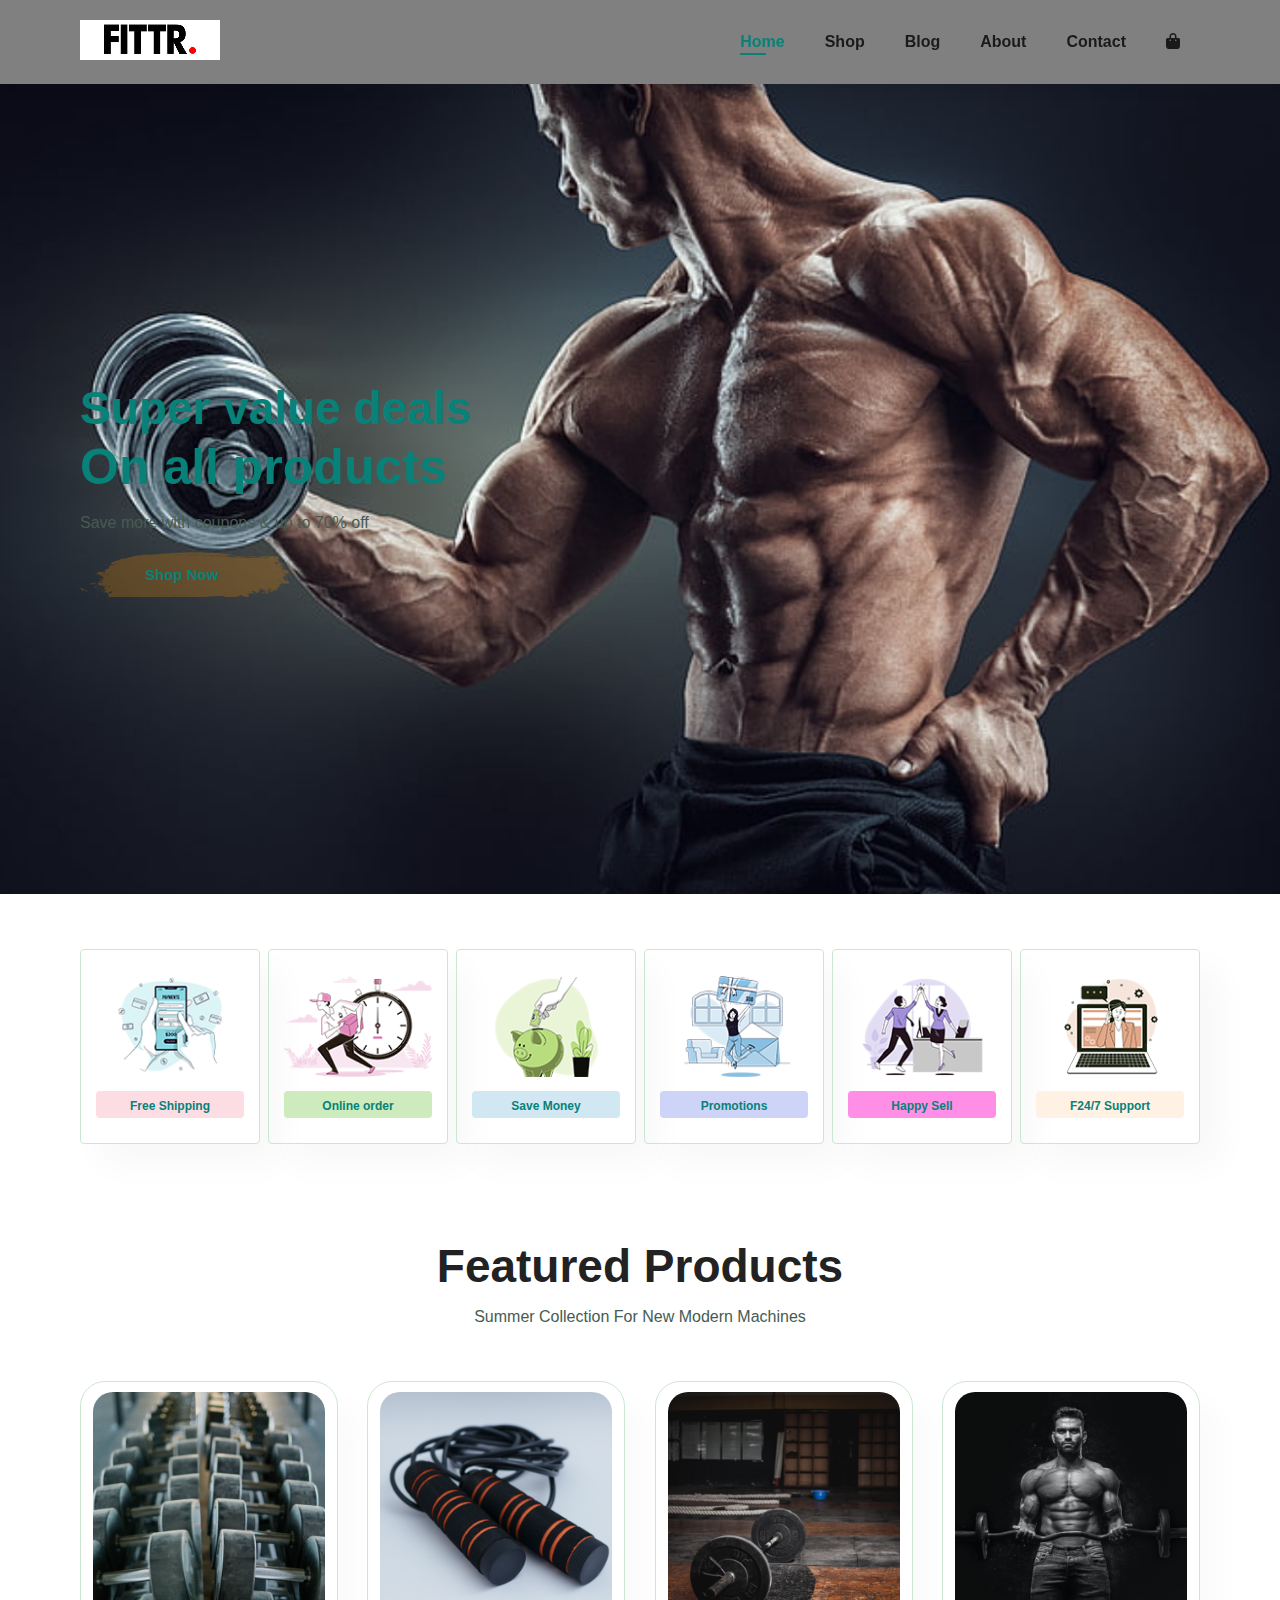
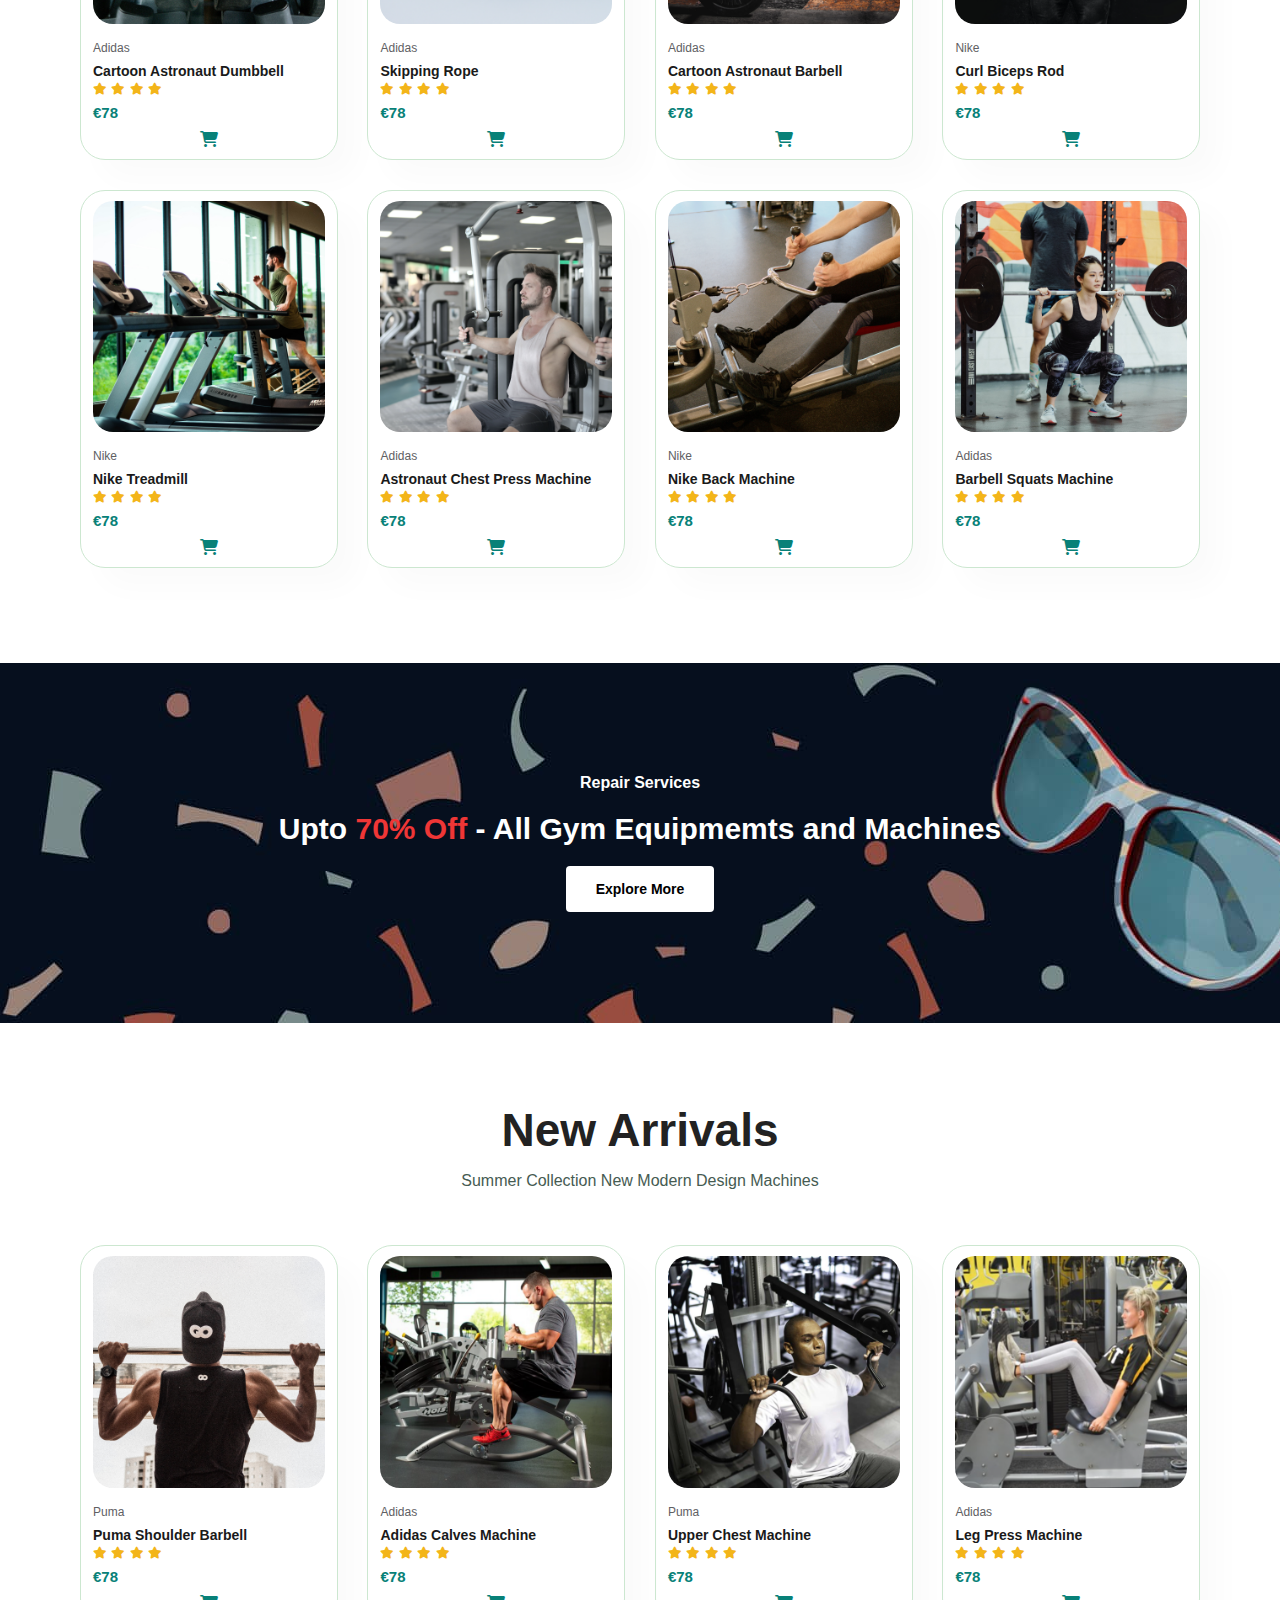
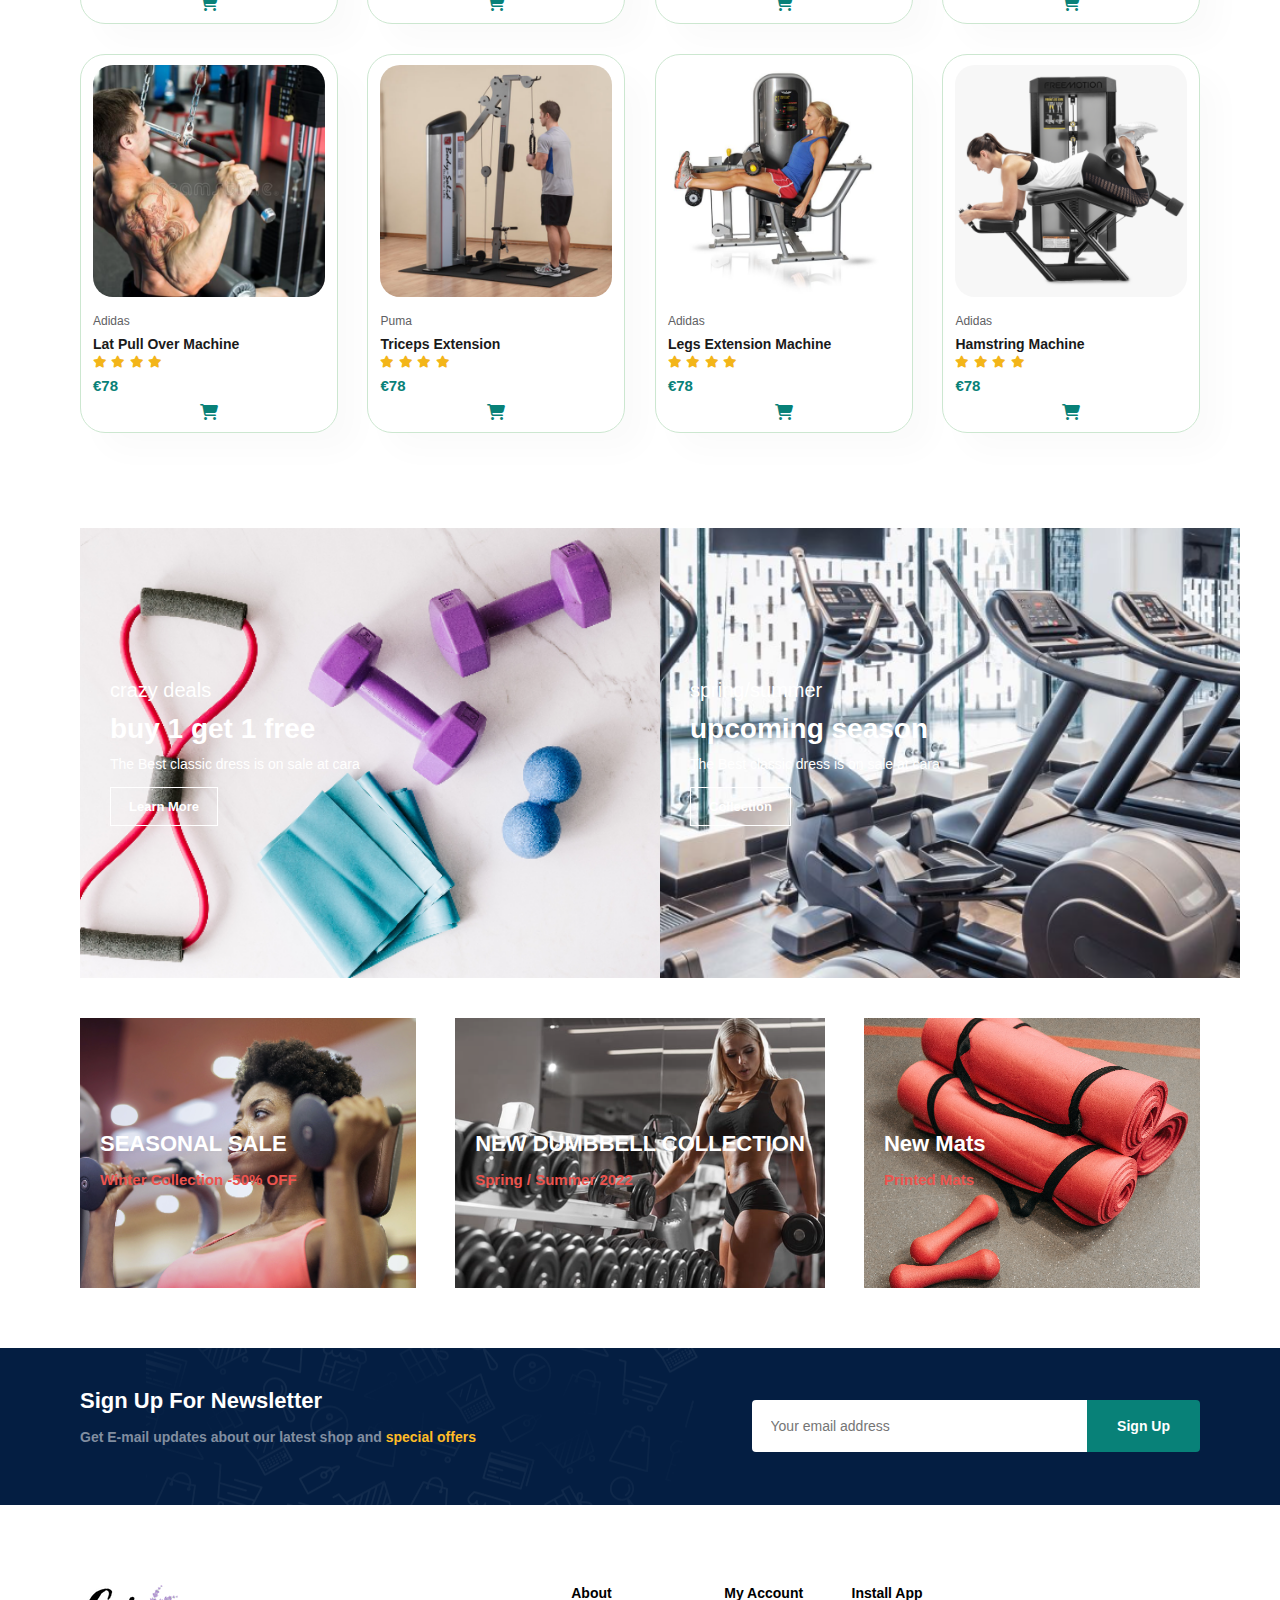
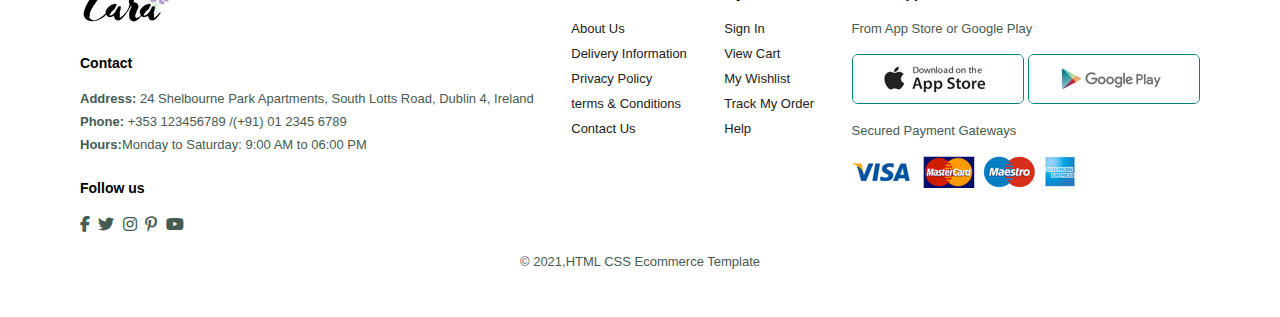
<file: index.html>
<!DOCTYPE html>
<html lang="en">
<head>
    <meta charset="UTF-8">
    <meta http-equiv="X-UA-Compatible" content="IE=edge">
    <meta name="viewport" content="width=device-width, initial-scale=1.0">
    <title>Ecommerce Website</title>
    <link rel="stylesheet" type="text/css" href="https://cdnjs.cloudflare.com/ajax/libs/font-awesome/6.1.1/css/all.min.css" />
    <link rel="stylesheet" href="style.css">
</head>
<body>

    <!-- Header part -->

    <section id="header">
        <a href="#"><img src="img/logo_2.jpg" alt="" class="logo"></a>

        <div>
            <ul id="navbar">
                <li><a class="active" href="index.html">Home</a></li>
                <li><a href="shop.html">Shop</a></li>
                <li><a href="blog.html">Blog</a></li>
                <li><a href="about.html">About</a></li>
                <li><a href="contact.html">Contact</a></li>
                <li id="lg-bag"><a href="cart.html"><i class="fa-solid fa-bag-shopping"></i></a></li>
                <a ref="#" id="close"><i class="fa-solid fa-xmark"></i></a>
            </ul>
        </div>

        <div id="mobile">
            <a href="cart.html"><i class="fa-solid fa-bag-shopping"></i></a>
            <i id="bar" class="fas fa-outdent"></i>
        </div>
    </section>

    <!-- Hero part -->

    <section id="hero">
        <h2>Super value deals</h2>
        <h1>On all products</h1>
        <p>Save more with coupons & up to 70% off</p>
        <button>Shop Now</button>
    </section>

   <!-- Features part -->

   <section id="feature" class="section-p1">
    <div class="fe-box">
        <img src="img/features/f1.png" alt="">
        <h6>Free Shipping</h6>
    </div>

    <div class="fe-box">
        <img src="img/features/f2.png" alt="">
        <h6>Online order</h6>
    </div>

    <div class="fe-box">
        <img src="img/features/f3.png" alt="">
        <h6>Save Money</h6>
    </div>

    <div class="fe-box">
        <img src="img/features/f4.png" alt="">
        <h6>Promotions</h6>
    </div>

    <div class="fe-box">
        <img src="img/features/f5.png" alt="">
        <h6>Happy Sell</h6>
    </div>

    <div class="fe-box">
        <img src="img/features/f6.png" alt="">
        <h6>F24/7 Support</h6>
    </div>

   </section>

   <!-- Products -->

   <section id="product1" class="section-p1">
      <h2>Featured Products</h2>
      <p>Summer Collection For New Modern Machines</p>
      <div class="pro-container">
        <div class="pro">
            <img src="img/products/f_1.jpg" alt="">
            <div class="desc">
                <span>Adidas</span>
                <h5>Cartoon Astronaut Dumbbell</h5>
                <div class="star">
                    <i class="fas fa-star"></i>
                    <i class="fas fa-star"></i>
                    <i class="fas fa-star"></i>
                    <i class="fas fa-star"></i>
                </div>
                <h4>€78</h4>
            </div>
            <a href="#"><i class="fa-solid fa-cart-shopping cart"></i></a>
        </div>

        <div class="pro">
            <img src="img/products/f_2.jpg" alt="">
            <div class="desc">
                <span>Adidas</span>
                <h5>Skipping Rope</h5>
                <div class="star">
                    <i class="fas fa-star"></i>
                    <i class="fas fa-star"></i>
                    <i class="fas fa-star"></i>
                    <i class="fas fa-star"></i>
                </div>
                <h4>€78</h4>
            </div>
            <a href="#"><i class="fa-solid fa-cart-shopping cart"></i></a>
        </div>

        <div class="pro">
            <img src="img/products/f_3.jpg" alt="">
            <div class="desc">
                <span>Adidas</span>
                <h5>Cartoon Astronaut Barbell</h5>
                <div class="star">
                    <i class="fas fa-star"></i>
                    <i class="fas fa-star"></i>
                    <i class="fas fa-star"></i>
                    <i class="fas fa-star"></i>
                </div>
                <h4>€78</h4>
            </div>
            <a href="#"><i class="fal-sharp fa-solid fa-cart-shopping cart"></i></a>
        </div>

        <div class="pro">
            <img src="img/products/f_4.jpg" alt="">
            <div class="desc">
                <span>Nike</span>
                <h5>Curl Biceps Rod</h5>
                <div class="star">
                    <i class="fas fa-star"></i>
                    <i class="fas fa-star"></i>
                    <i class="fas fa-star"></i>
                    <i class="fas fa-star"></i>
                </div>
                <h4>€78</h4>
            </div>
            <a href="#"><i class="fal-sharp fa-solid fa-cart-shopping cart"></i></a>
        </div>

        <div class="pro">
            <img src="img/products/f_5.jpg" alt="">
            <div class="desc">
                <span>Nike</span>
                <h5>Nike Treadmill</h5>
                <div class="star">
                    <i class="fas fa-star"></i>
                    <i class="fas fa-star"></i>
                    <i class="fas fa-star"></i>
                    <i class="fas fa-star"></i>
                </div>
                <h4>€78</h4>
            </div>
            <a href="#"><i class="fal-sharp fa-solid fa-cart-shopping cart"></i></a>
        </div>

        <div class="pro">
            <img src="img/products/f_6.jpg" alt="">
            <div class="desc">
                <span>Adidas</span>
                <h5>Astronaut Chest Press Machine</h5>
                <div class="star">
                    <i class="fas fa-star"></i>
                    <i class="fas fa-star"></i>
                    <i class="fas fa-star"></i>
                    <i class="fas fa-star"></i>
                </div>
                <h4>€78</h4>
            </div>
            <a href="#"><i class="fal-sharp fa-solid fa-cart-shopping cart"></i></a>
        </div>

        <div class="pro">
            <img src="img/products/f_7.jpg" alt="">
            <div class="desc">
                <span>Nike</span>
                <h5>Nike Back Machine</h5>
                <div class="star">
                    <i class="fas fa-star"></i>
                    <i class="fas fa-star"></i>
                    <i class="fas fa-star"></i>
                    <i class="fas fa-star"></i>
                </div>
                <h4>€78</h4>
            </div>
            <a href="#"><i class="fal-sharp fa-solid fa-cart-shopping cart"></i></a>
        </div>

        <div class="pro">
            <img src="img/products/f_8.jpg" alt="">
            <div class="desc">
                <span>Adidas</span>
                <h5>Barbell Squats Machine</h5>
                <div class="star">
                    <i class="fas fa-star"></i>
                    <i class="fas fa-star"></i>
                    <i class="fas fa-star"></i>
                    <i class="fas fa-star"></i>
                </div>
                <h4>€78</h4>
            </div>
            <a href="#"><i class="fal-sharp fa-solid fa-cart-shopping cart"></i></a>
        </div>
      </div>
   </section>

   <!-- Accessories -->

   <section id="banner" class="section-m1">
       <h4>Repair Services</h4>
       <h2>Upto <span>70% Off</span> - All Gym Equipmemts and Machines</h2>
       <button class="normal">Explore More</button>
   </section>

   <!-- New Arrivals -->

   <section id="product1" class="section-p1">
    <h2>New Arrivals</h2>
    <p>Summer Collection New Modern Design Machines</p>
    <div class="pro-container">
      <div class="pro">
          <img src="img/products/n_1.jpg" alt="">
          <div class="desc">
              <span>Puma</span>
              <h5>Puma Shoulder Barbell</h5>
              <div class="star">
                  <i class="fas fa-star"></i>
                  <i class="fas fa-star"></i>
                  <i class="fas fa-star"></i>
                  <i class="fas fa-star"></i>
              </div>
              <h4>€78</h4>
          </div>
          <a href="#"><i class="fal-sharp fa-solid fa-cart-shopping cart"></i></a>
      </div>

      <div class="pro">
          <img src="img/products/n_2.jpg" alt="">
          <div class="desc">
              <span>Adidas</span>
              <h5>Adidas Calves Machine</h5>
              <div class="star">
                  <i class="fas fa-star"></i>
                  <i class="fas fa-star"></i>
                  <i class="fas fa-star"></i>
                  <i class="fas fa-star"></i>
              </div>
              <h4>€78</h4>
          </div>
          <a href="#"><i class="fal-sharp fa-solid fa-cart-shopping cart"></i></a>
      </div>

      <div class="pro">
          <img src="img/products/n_3.jpg" alt="">
          <div class="desc">
              <span>Puma</span>
              <h5>Upper Chest Machine</h5>
              <div class="star">
                  <i class="fas fa-star"></i>
                  <i class="fas fa-star"></i>
                  <i class="fas fa-star"></i>
                  <i class="fas fa-star"></i>
              </div>
              <h4>€78</h4>
          </div>
          <a href="#"><i class="fal-sharp fa-solid fa-cart-shopping cart"></i></a>
      </div>

      <div class="pro">
          <img src="img/products/n_4.jpg" alt="">
          <div class="desc">
              <span>Adidas</span>
              <h5>Leg Press Machine</h5>
              <div class="star">
                  <i class="fas fa-star"></i>
                  <i class="fas fa-star"></i>
                  <i class="fas fa-star"></i>
                  <i class="fas fa-star"></i>
              </div>
              <h4>€78</h4>
          </div>
          <a href="#"><i class="fal-sharp fa-solid fa-cart-shopping cart"></i></a>
      </div>

      <div class="pro">
          <img src="img/products/n_5.jpg" alt="">
          <div class="desc">
              <span>Adidas</span>
              <h5>Lat Pull Over Machine</h5>
              <div class="star">
                  <i class="fas fa-star"></i>
                  <i class="fas fa-star"></i>
                  <i class="fas fa-star"></i>
                  <i class="fas fa-star"></i>
              </div>
              <h4>€78</h4>
          </div>
          <a href="#"><i class="fal-sharp fa-solid fa-cart-shopping cart"></i></a>
      </div>

      <div class="pro">
          <img src="img/products/n_6.jpg" alt="">
          <div class="desc">
              <span>Puma</span>
              <h5>Triceps Extension</h5>
              <div class="star">
                  <i class="fas fa-star"></i>
                  <i class="fas fa-star"></i>
                  <i class="fas fa-star"></i>
                  <i class="fas fa-star"></i>
              </div>
              <h4>€78</h4>
          </div>
          <a href="#"><i class="fal-sharp fa-solid fa-cart-shopping cart"></i></a>
      </div>

      <div class="pro">
          <img src="img/products/n_7.jpg" alt="">
          <div class="desc">
              <span>Adidas</span>
              <h5>Legs Extension Machine</h5>
              <div class="star">
                  <i class="fas fa-star"></i>
                  <i class="fas fa-star"></i>
                  <i class="fas fa-star"></i>
                  <i class="fas fa-star"></i>
              </div>
              <h4>€78</h4>
          </div>
          <a href="#"><i class="fal-sharp fa-solid fa-cart-shopping cart"></i></a>
      </div>

      <div class="pro">
          <img src="img/products/n_8.jpg" alt="">
          <div class="desc">
              <span>Adidas</span>
              <h5>Hamstring Machine</h5>
              <div class="star">
                  <i class="fas fa-star"></i>
                  <i class="fas fa-star"></i>
                  <i class="fas fa-star"></i>
                  <i class="fas fa-star"></i>
              </div>
              <h4>€78</h4>
          </div>
          <a href="#"><i class="fal-sharp fa-solid fa-cart-shopping cart"></i></a>
      </div>
    </div>
 </section>

 <!-- Small Banners -->

    <section id="sm-banner" class="section-p1">
        <div class="banner-box">
            <h4>crazy deals</h4>
            <h2>buy 1 get 1 free</h2>
            <span>The Best classic dress is on sale at cara</span>
            <button class="white">Learn More</button>
        </div>

        <div class="banner-box banner-box2">
            <h4>spring/summer</h4>
            <h2>upcoming season</h2>
            <span>The Best classic dress is on sale at cara</span>
            <button  class="white">Collection</button>
        </div>

    </section>

    <!-- Text Banners -->

    <section id="banner3">

        <div class="banner-box">
            <h2>SEASONAL SALE</h2>
            <h3>Winter Collection -50% OFF</h3>
        </div>

        <div class="banner-box banner-box2">
            <h2>NEW DUMBBELL COLLECTION</h2>
            <h3>Spring / Summer 2022</h3>
        </div>

        <div class="banner-box banner-box3">
            <h2>New Mats</h2>
            <h3>Printed Mats</h3>
        </div>

    </section>

    <!-- Newsletter -->

    <section id="newsletter" class="section-p1 section-m1">
        <div class="newstext">
            <h4>Sign Up For Newsletter</h4>
            <p>Get E-mail updates  about our latest shop and <span>special offers</span></p>
        </div>

        <div class="form">
            <input type="text" placeholder="Your email address">
            <button class="normal">Sign Up</button>
        </div>

    </section>


    <!-- Footer -->

    <footer class="section-p1">
        
        <div class="col">
            <img class="logo" src="img/logo.png" alt="">
            <h4>Contact</h4>
            <p><strong>Address:</strong> 24 Shelbourne Park Apartments, South Lotts Road, Dublin 4, Ireland</p>
            <p><strong>Phone:</strong> +353 123456789 /(+91) 01 2345 6789</p>
            <p><strong>Hours:</strong>Monday to Saturday: 9:00 AM to 06:00 PM</p>

            <div class="follow">
                <h4>Follow us</h4>
                <div class="icon">
                    <i class="fab fa-facebook-f"></i>
                    <i class="fab fa-twitter"></i>
                    <i class="fab fa-instagram"></i>
                    <i class="fab fa-pinterest-p"></i>
                    <i class="fab fa-youtube"></i>
                </div>
            </div>
        </div>

        <div class="col">
            <h4>About</h4>
            <a href="">About Us</a>
            <a href="">Delivery Information</a>
            <a href="">Privacy Policy</a>
            <a href="">terms & Conditions</a>
            <a href="">Contact Us</a>
        </div>

        <div class="col">
            <h4>My Account</h4>
            <a href="">Sign In</a>
            <a href="">View Cart</a>
            <a href="">My Wishlist</a>
            <a href="">Track My Order</a>
            <a href="">Help</a>
        </div>

        <div class="col install">
            <h4>Install App</h4>
            <p>From App Store or Google Play</p>
            <div class="row">
              <img src="img/pay/app.jpg" alt="">
              <img src="img/pay/play.jpg" alt="">
            </div>
            <p>Secured Payment Gateways</p>
            <img src="img/pay/pay.png" alt="">
        </div>

        <div class="copyright">
            <p>© 2021,HTML CSS Ecommerce Template</p>
        </div>

    </footer>


    <script src="script.js"></script>
</body>
</html>
</file>
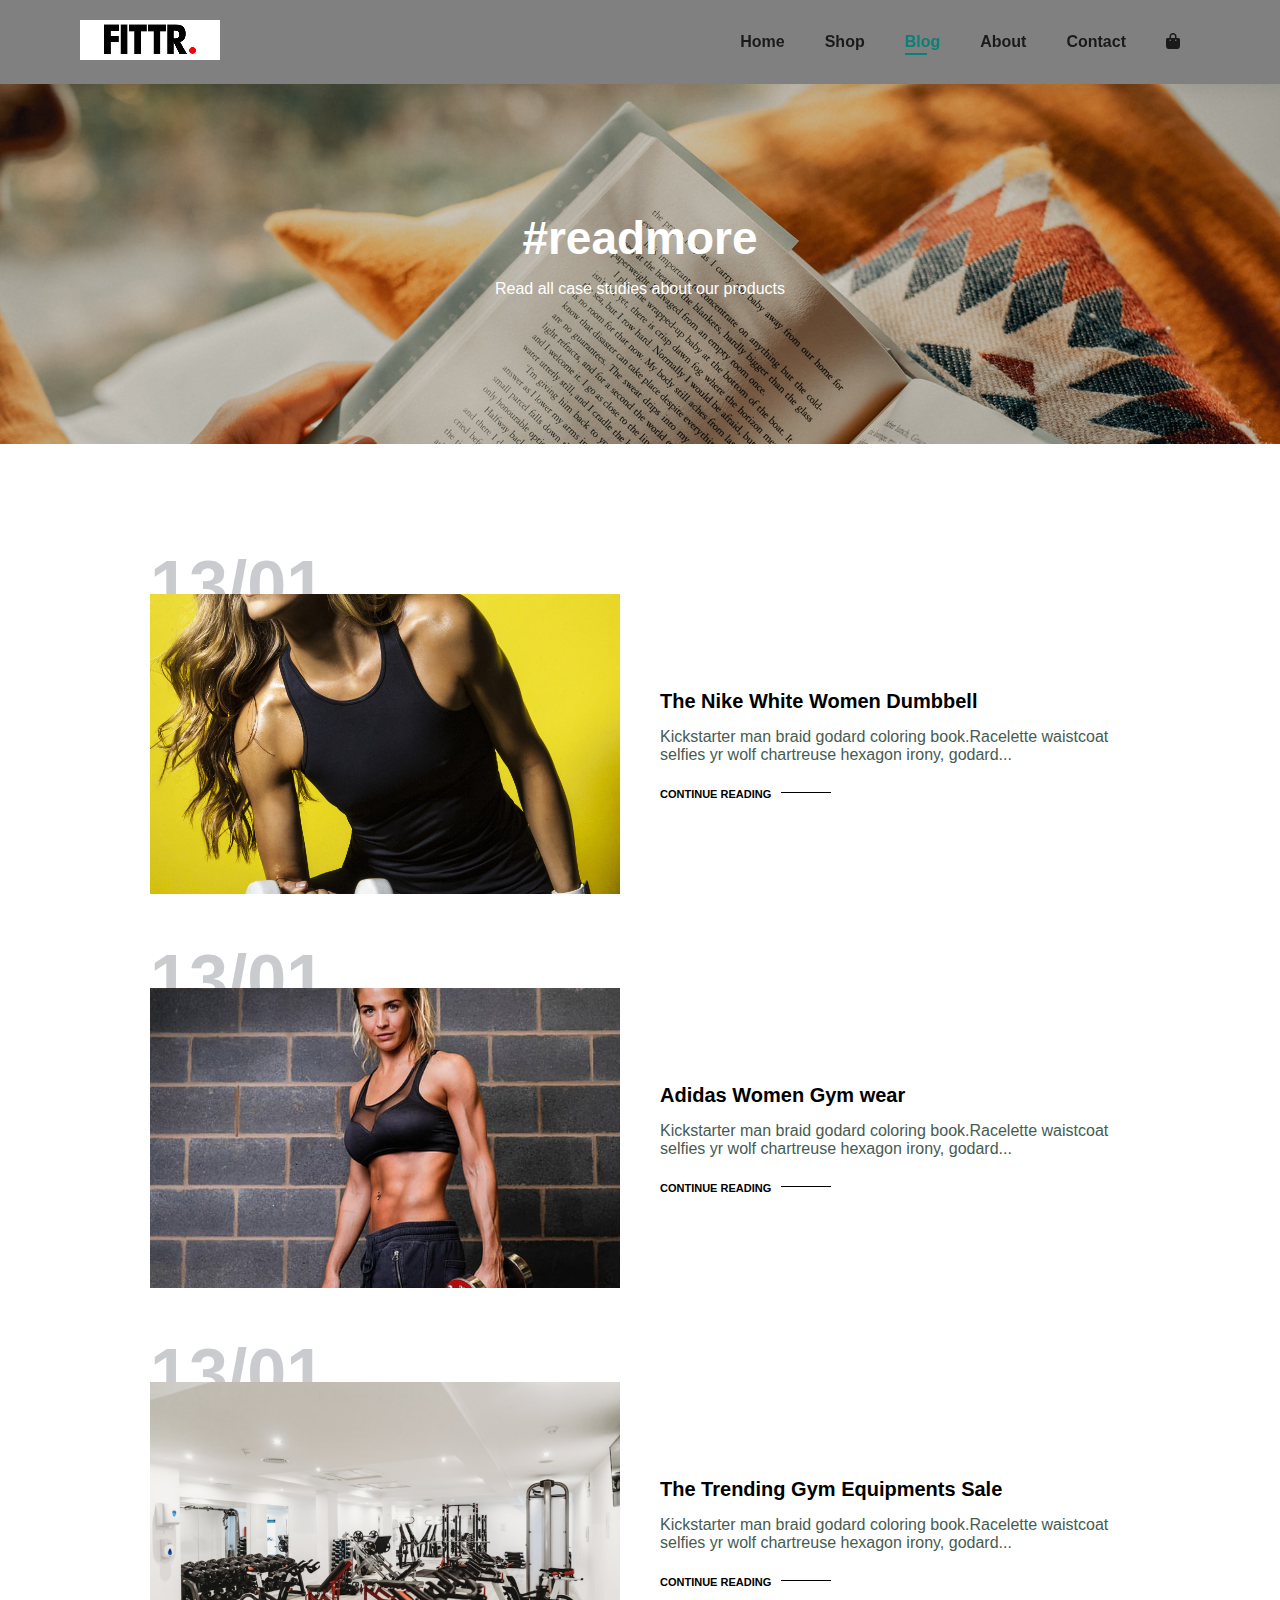
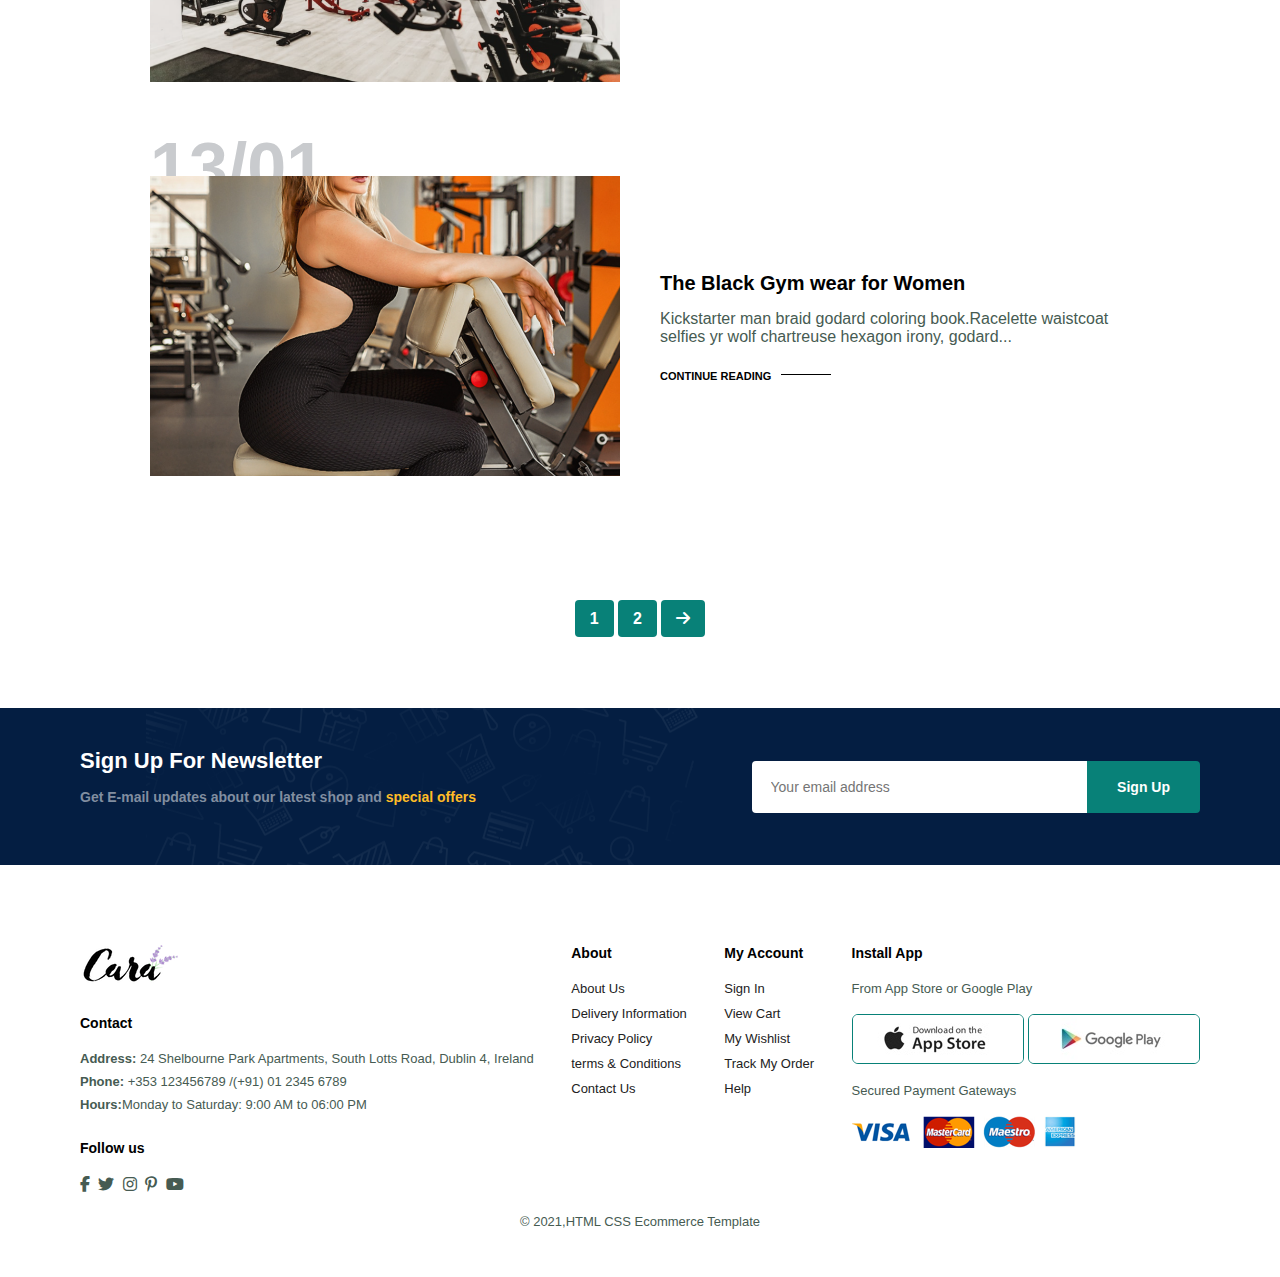
<file: blog.html>
<!DOCTYPE html>
<html lang="en">
<head>
    <meta charset="UTF-8">
    <meta http-equiv="X-UA-Compatible" content="IE=edge">
    <meta name="viewport" content="width=device-width, initial-scale=1">
    <title>Ecommerce Website</title>
    <!-- <link href="http://cdnjs.cloudflare.com/ajax/libs/font-awesome/4.3.0/css/font-awesome.css" rel="stylesheet"  type='text/css'> -->
    <!-- <link rel="stylesheet" href="https://cdnjs.cloudflare.com/ajax/libs/font-awesome/6.1.1/css/all.min.css" integrity="sha512-KfkfwYDsLkIlwQp6LFnl8zNdLGxu9YAA1QvwINks4PhcElQSvqcyVLLD9aMhXd13uQjoXtEKNosOWaZqXgel0g==" crossorigin="anonymous" referrerpolicy="no-referrer" /> -->
    <link rel="stylesheet" type="text/css" href="https://cdnjs.cloudflare.com/ajax/libs/font-awesome/6.1.1/css/all.min.css" />
    <link rel="stylesheet" href="style.css">
</head>
<body>

    <!-- Header part -->

    <section id="header">
        <a href="#"><img src="img/logo_2.jpg" alt="" class="logo"></a>

        <div>
            <ul id="navbar">
                <li><a href="index.html">Home</a></li>
                <li><a href="shop.html">Shop</a></li>
                <li><a class="active" href="blog.html">Blog</a></li>
                <li><a href="about.html">About</a></li>
                <li><a href="contact.html">Contact</a></li>
                <li id="lg-bag"><a href="cart.html"><i class="fa-solid fa-bag-shopping"></i></a></li>
                <a ref="#" id="close"><i class="fa-solid fa-xmark"></i></a>
            </ul>
        </div>

        <div id="mobile">
            <a href="cart.html"><i class="fa-solid fa-bag-shopping"></i></a>
            <i id="bar" class="fas fa-outdent"></i>
        </div>
    </section>

    <!-- Hero part -->

    <section id="page-header" class="blog-header">
        <h2>#readmore</h2>
        <p>Read all case studies about our products</p>
    </section>


    <section id="blog">
        <div class="blog-box">
            <div class="blog-img">
                <img src="img/blog/b_1.jpg" alt="">
            </div>
            <div class="blog-details">
                <h4>The Nike White Women Dumbbell</h4>
                <p>Kickstarter man braid godard coloring book.Racelette waistcoat selfies yr
                    wolf chartreuse hexagon irony, godard...</p>
                    <a href="#">CONTINUE READING</a>
            </div>
            <h1>13/01</h1>
        </div>

        <div class="blog-box">
            <div class="blog-img">
                <img src="img/blog/b_2.jpg" alt="">
            </div>
            <div class="blog-details">
                <h4>Adidas Women Gym wear</h4>
                <p>Kickstarter man braid godard coloring book.Racelette waistcoat selfies yr
                    wolf chartreuse hexagon irony, godard...</p>
                    <a href="#">CONTINUE READING</a>
            </div>
            <h1>13/01</h1>
        </div>

        <div class="blog-box">
            <div class="blog-img">
                <img src="img/blog/b_3.jpg" alt="">
            </div>
            <div class="blog-details">
                <h4>The Trending Gym Equipments Sale</h4>
                <p>Kickstarter man braid godard coloring book.Racelette waistcoat selfies yr
                    wolf chartreuse hexagon irony, godard...</p>
                    <a href="#">CONTINUE READING</a>
            </div>
            <h1>13/01</h1>
        </div>

        <div class="blog-box">
            <div class="blog-img">
                <img src="img/blog/b_4.jpg" alt="">
            </div>
            <div class="blog-details">
                <h4>The Black Gym wear for Women</h4>
                <p>Kickstarter man braid godard coloring book.Racelette waistcoat selfies yr
                    wolf chartreuse hexagon irony, godard...</p>
                    <a href="#">CONTINUE READING</a>
            </div>
            <h1>13/01</h1>
        </div>
    </section>
   

    <!-- Pagination -->

    <section id="pagination" class="section-p1">
       <a href="#">1</a>
       <a href="#">2</a>
       <a href="#"><i class="fa-solid fa-arrow-right"></i></a>
       </a>
    </section>

    <!-- Newsletter -->

    <section id="newsletter" class="section-p1 section-m1">
        <div class="newstext">
            <h4>Sign Up For Newsletter</h4>
            <p>Get E-mail updates  about our latest shop and <span>special offers</span></p>
        </div>

        <div class="form">
            <input type="text" placeholder="Your email address">
            <button class="normal">Sign Up</button>
        </div>

    </section>


    <!-- Footer -->

    <footer class="section-p1">
        
        <div class="col">
            <img class="logo" src="img/logo.png" alt="">
            <h4>Contact</h4>
            <p><strong>Address:</strong> 24 Shelbourne Park Apartments, South Lotts Road, Dublin 4, Ireland</p>
            <p><strong>Phone:</strong> +353 123456789 /(+91) 01 2345 6789</p>
            <p><strong>Hours:</strong>Monday to Saturday: 9:00 AM to 06:00 PM</p>

            <div class="follow">
                <h4>Follow us</h4>
                <div class="icon">
                    <i class="fab fa-facebook-f"></i>
                    <i class="fab fa-twitter"></i>
                    <i class="fab fa-instagram"></i>
                    <i class="fab fa-pinterest-p"></i>
                    <i class="fab fa-youtube"></i>
                </div>
            </div>
        </div>

        <div class="col">
            <h4>About</h4>
            <a href="">About Us</a>
            <a href="">Delivery Information</a>
            <a href="">Privacy Policy</a>
            <a href="">terms & Conditions</a>
            <a href="">Contact Us</a>
        </div>

        <div class="col">
            <h4>My Account</h4>
            <a href="">Sign In</a>
            <a href="">View Cart</a>
            <a href="">My Wishlist</a>
            <a href="">Track My Order</a>
            <a href="">Help</a>
        </div>

        <div class="col install">
            <h4>Install App</h4>
            <p>From App Store or Google Play</p>
            <div class="row">
              <img src="img/pay/app.jpg" alt="">
              <img src="img/pay/play.jpg" alt="">
            </div>
            <p>Secured Payment Gateways</p>
            <img src="img/pay/pay.png" alt="">
        </div>

        <div class="copyright">
            <p>© 2021,HTML CSS Ecommerce Template</p>
        </div>

    </footer>


    <script src="script.js"></script>
</body>
</html>
</file>
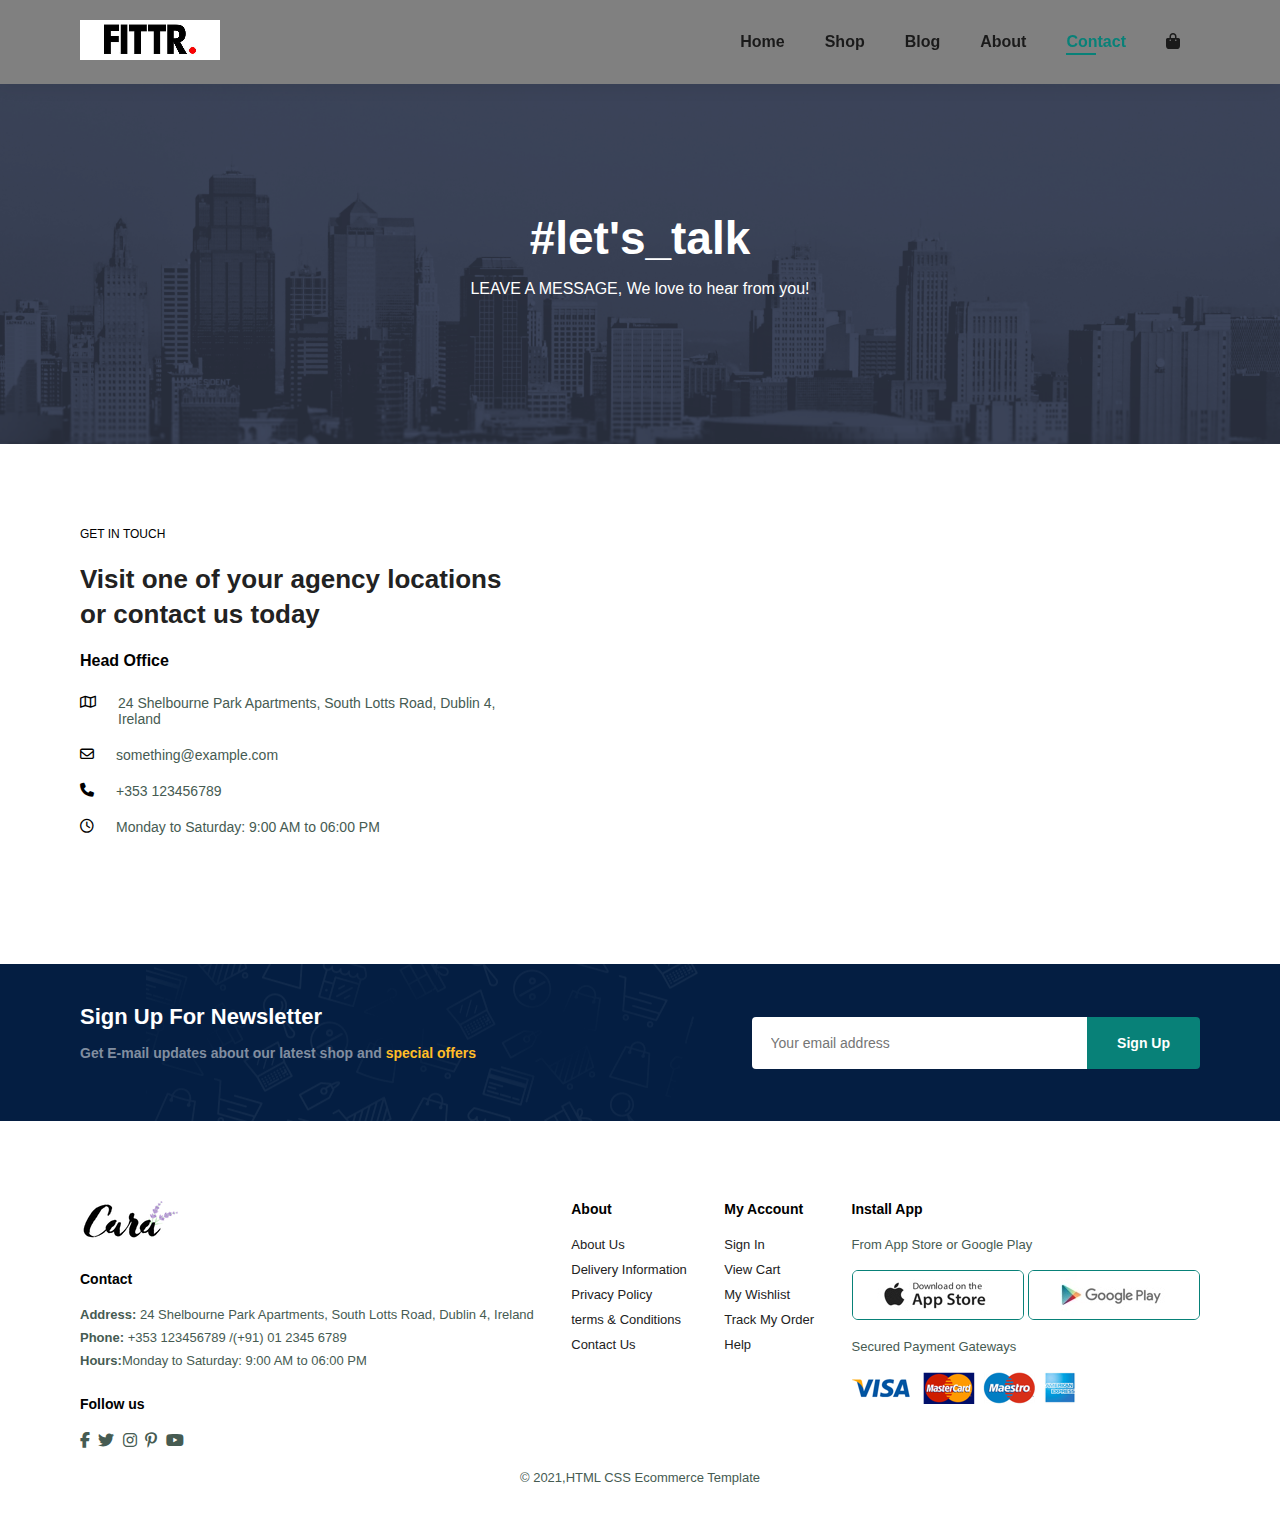
<file: contact.html>
<!DOCTYPE html>
<html lang="en">
<head>
    <meta charset="UTF-8">
    <meta http-equiv="X-UA-Compatible" content="IE=edge">
    <meta name="viewport" content="width=device-width, initial-scale=1">
    <title>Ecommerce Website</title>
    <!-- <link href="http://cdnjs.cloudflare.com/ajax/libs/font-awesome/4.3.0/css/font-awesome.css" rel="stylesheet"  type='text/css'> -->
    <!-- <link rel="stylesheet" href="https://cdnjs.cloudflare.com/ajax/libs/font-awesome/6.1.1/css/all.min.css" integrity="sha512-KfkfwYDsLkIlwQp6LFnl8zNdLGxu9YAA1QvwINks4PhcElQSvqcyVLLD9aMhXd13uQjoXtEKNosOWaZqXgel0g==" crossorigin="anonymous" referrerpolicy="no-referrer" /> -->
    <link rel="stylesheet" type="text/css" href="https://cdnjs.cloudflare.com/ajax/libs/font-awesome/6.1.1/css/all.min.css" />
    <link rel="stylesheet" href="style.css">
</head>
<body>

    <!-- Header part -->

    <section id="header">
        <a href="#"><img src="img/logo_2.jpg" alt="" class="logo"></a>

        <div>
            <ul id="navbar">
                <li><a href="index.html">Home</a></li>
                <li><a href="shop.html">Shop</a></li>
                <li><a href="blog.html">Blog</a></li>
                <li><a href="about.html">About</a></li>
                <li><a class="active" href="contact.html">Contact</a></li>
                <li id="lg-bag"><a href="cart.html"><i class="fa-solid fa-bag-shopping"></i></a></li>
                <a ref="#" id="close"><i class="fa-solid fa-xmark"></i></a>
            </ul>
        </div>

        <div id="mobile">
            <a href="cart.html"><i class="fa-solid fa-bag-shopping"></i></a>
            <i id="bar" class="fas fa-outdent"></i>
        </div>
    </section>

    <!-- Hero part -->

    <section id="page-header" class="about-header">
        <h2>#let's_talk</h2>
        <p>LEAVE A MESSAGE, We love to hear from you!</p>
    </section>

    <!-- Contact part -->

    <section id="contact-details" class="section-p1">
        <div class="details">
            <span>GET IN TOUCH</span>
            <h2>Visit one of your agency locations or contact us today</h2>
            <h3>Head Office</h3>
            <div>
                <li>
                    <i class="fa-regular fa-map"></i>
                    <p>24 Shelbourne Park Apartments, South Lotts Road, Dublin 4, Ireland</p>
                </li>

                <li>
                    <i class="fa-regular fa-envelope"></i>
                    <p>something@example.com</p>
                </li>

                <li>
                    <i class="fa-solid fa-phone"></i>
                    <p>+353 123456789</p>
                </li>

                <li>
                    <i class="fa-regular fa-clock"></i>
                    <p>Monday to Saturday: 9:00 AM to 06:00 PM</p>
                </li>
            </div>
        </div>

        <div class="map">
            <iframe src="https://www.google.com/maps/embed?pb=!1m18!1m12!1m3!1d9528.655154712163!2d-6.240623766171286!3d53.34032419122795!2m3!1f0!2f0!3f0!3m2!1i1024!2i768!4f13.1!3m3!1m2!1s0x48670ee95fb97c3b%3A0xfa29c57d43328e54!2sDublin%2C%20D04%20XK26!5e0!3m2!1sen!2sie!4v1667930047340!5m2!1sen!2sie" width="600" height="450" style="border:0;" allowfullscreen="" loading="lazy" referrerpolicy="no-referrer-when-downgrade"></iframe>
        </div>
    </section>

   <!-- Newsletter -->

    <section id="newsletter" class="section-p1 section-m1">
        <div class="newstext">
            <h4>Sign Up For Newsletter</h4>
            <p>Get E-mail updates  about our latest shop and <span>special offers</span></p>
        </div>

        <div class="form">
            <input type="text" placeholder="Your email address">
            <button class="normal">Sign Up</button>
        </div>

    </section>

    <!-- Footer -->

    <footer class="section-p1">
        
        <div class="col">
            <img class="logo" src="img/logo.png" alt="">
            <h4>Contact</h4>
            <p><strong>Address:</strong> 24 Shelbourne Park Apartments, South Lotts Road, Dublin 4, Ireland</p>
            <p><strong>Phone:</strong> +353 123456789 /(+91) 01 2345 6789</p>
            <p><strong>Hours:</strong>Monday to Saturday: 9:00 AM to 06:00 PM</p>

            <div class="follow">
                <h4>Follow us</h4>
                <div class="icon">
                    <i class="fab fa-facebook-f"></i>
                    <i class="fab fa-twitter"></i>
                    <i class="fab fa-instagram"></i>
                    <i class="fab fa-pinterest-p"></i>
                    <i class="fab fa-youtube"></i>
                </div>
            </div>
        </div>

        <div class="col">
            <h4>About</h4>
            <a href="">About Us</a>
            <a href="">Delivery Information</a>
            <a href="">Privacy Policy</a>
            <a href="">terms & Conditions</a>
            <a href="">Contact Us</a>
        </div>

        <div class="col">
            <h4>My Account</h4>
            <a href="">Sign In</a>
            <a href="">View Cart</a>
            <a href="">My Wishlist</a>
            <a href="">Track My Order</a>
            <a href="">Help</a>
        </div>

        <div class="col install">
            <h4>Install App</h4>
            <p>From App Store or Google Play</p>
            <div class="row">
              <img src="img/pay/app.jpg" alt="">
              <img src="img/pay/play.jpg" alt="">
            </div>
            <p>Secured Payment Gateways</p>
            <img src="img/pay/pay.png" alt="">
        </div>

        <div class="copyright">
            <p>© 2021,HTML CSS Ecommerce Template</p>
        </div>

    </footer>


    <script src="script.js"></script>
</body>
</html>
</file>
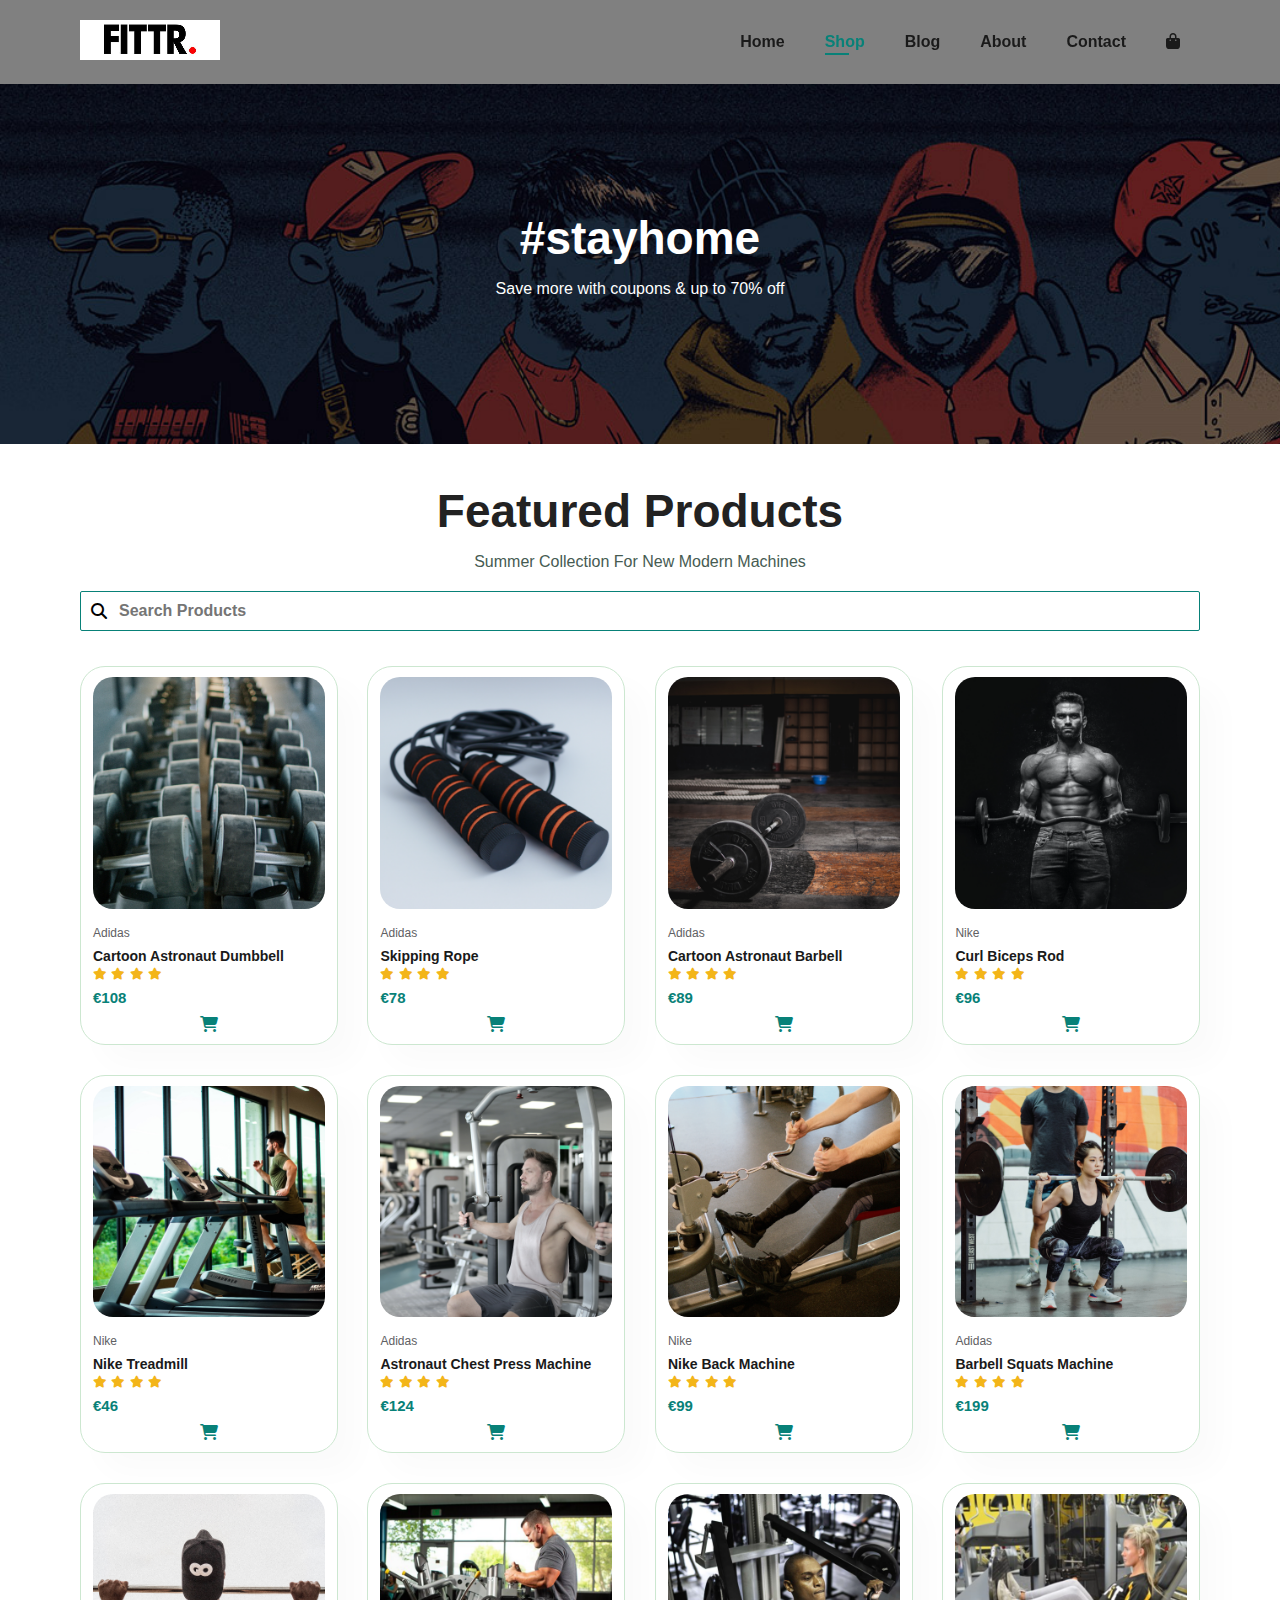
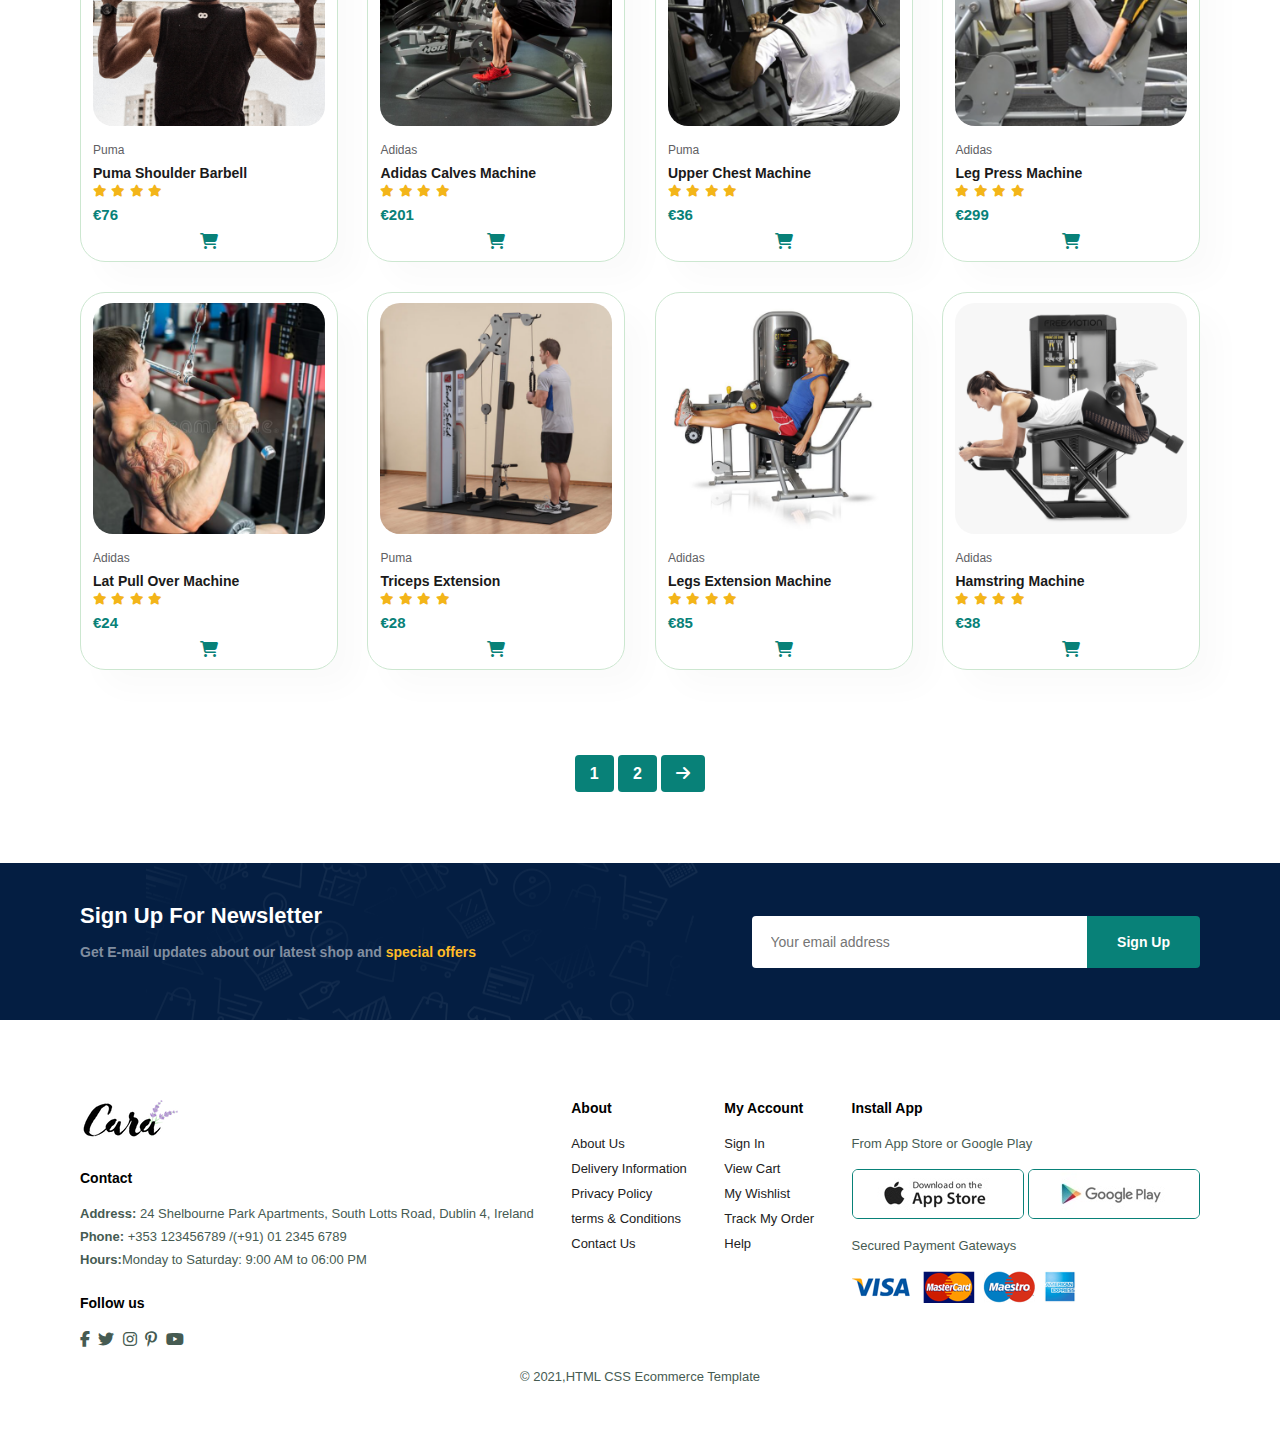
<file: shop.html>
<!DOCTYPE html>
<html lang="en">
<head>
    <meta charset="UTF-8">
    <meta http-equiv="X-UA-Compatible" content="IE=edge">
    <meta name="viewport" content="width=device-width, initial-scale=1.0">
    <title>Ecommerce Website</title>
    <!-- <link href="http://cdnjs.cloudflare.com/ajax/libs/font-awesome/4.3.0/css/font-awesome.css" rel="stylesheet"  type='text/css'> -->
    <!-- <link rel="stylesheet" href="https://cdnjs.cloudflare.com/ajax/libs/font-awesome/6.1.1/css/all.min.css" integrity="sha512-KfkfwYDsLkIlwQp6LFnl8zNdLGxu9YAA1QvwINks4PhcElQSvqcyVLLD9aMhXd13uQjoXtEKNosOWaZqXgel0g==" crossorigin="anonymous" referrerpolicy="no-referrer" /> -->
    <link rel="stylesheet" type="text/css" href="https://cdnjs.cloudflare.com/ajax/libs/font-awesome/6.1.1/css/all.min.css" />
    <link rel="stylesheet" href="style.css">
</head>
<body>

    <!-- Header part -->

    <section id="header">
        <a href="#"><img src="img/logo_2.jpg" alt="" class="logo"></a>

        <div>
            <ul id="navbar">
                <li><a href="index.html">Home</a></li>
                <li><a class="active" href="shop.html">Shop</a></li>
                <li><a href="blog.html">Blog</a></li>
                <li><a href="about.html">About</a></li>
                <li><a href="contact.html">Contact</a></li>
                <li id="lg-bag"><a href="cart.html"><i class="fa-solid fa-bag-shopping"></i></a></li>
                <a ref="#" id="close"><i class="fa-solid fa-xmark"></i></a>
            </ul>
        </div>

        <div id="mobile">
            <a href="cart.html"><i class="fa-solid fa-bag-shopping"></i></a>
            <i id="bar" class="fas fa-outdent"></i>
        </div>
    </section>

    <!-- Hero part -->

    <section id="page-header">
        <h2>#stayhome</h2>
        <p>Save more with coupons & up to 70% off</p>
    </section>
   

   <!-- Products -->

   <section id="product1" class="section-p1">
    <h2>Featured Products</h2>
    <p>Summer Collection For New Modern Machines</p>


      <form>
          <i class="fa-solid fa-magnifying-glass search"></i>
          <input type="text" name="" id="search-item" placeholder="Search Products" onkeyup="searchProducts()">
      </form>
 


    <div class="pro-container" id="pro-container">
      <div class="pro" onclick="window.location.href='sproduct.html';">
          <img src="img/products/f_1.jpg" alt="">
          <div class="desc">
              <span>Adidas</span>
              <h5>Cartoon Astronaut Dumbbell</h5>
              <div class="star">
                  <i class="fas fa-star"></i>
                  <i class="fas fa-star"></i>
                  <i class="fas fa-star"></i>
                  <i class="fas fa-star"></i>
              </div>
              <h4>€108</h4>
          </div>
          <a href="#"><i class="fa-solid fa-cart-shopping cart"></i></a>
      </div>

      <div class="pro">
          <img src="img/products/f_2.jpg" alt="">
          <div class="desc">
              <span>Adidas</span>
              <h5>Skipping Rope</h5>
              <div class="star">
                  <i class="fas fa-star"></i>
                  <i class="fas fa-star"></i>
                  <i class="fas fa-star"></i>
                  <i class="fas fa-star"></i>
              </div>
              <h4>€78</h4>
          </div>
          <a href="#"><i class="fa-solid fa-cart-shopping cart"></i></a>
      </div>

      <div class="pro">
          <img src="img/products/f_3.jpg" alt="">
          <div class="desc">
              <span>Adidas</span>
              <h5>Cartoon Astronaut Barbell</h5>
              <div class="star">
                  <i class="fas fa-star"></i>
                  <i class="fas fa-star"></i>
                  <i class="fas fa-star"></i>
                  <i class="fas fa-star"></i>
              </div>
              <h4>€89</h4>
          </div>
          <a href="#"><i class="fal-sharp fa-solid fa-cart-shopping cart"></i></a>
      </div>

      <div class="pro">
          <img src="img/products/f_4.jpg" alt="">
          <div class="desc">
              <span>Nike</span>
              <h5>Curl Biceps Rod</h5>
              <div class="star">
                  <i class="fas fa-star"></i>
                  <i class="fas fa-star"></i>
                  <i class="fas fa-star"></i>
                  <i class="fas fa-star"></i>
              </div>
              <h4>€96</h4>
          </div>
          <a href="#"><i class="fal-sharp fa-solid fa-cart-shopping cart"></i></a>
      </div>

      <div class="pro">
          <img src="img/products/f_5.jpg" alt="">
          <div class="desc">
              <span>Nike</span>
              <h5>Nike Treadmill</h5>
              <div class="star">
                  <i class="fas fa-star"></i>
                  <i class="fas fa-star"></i>
                  <i class="fas fa-star"></i>
                  <i class="fas fa-star"></i>
              </div>
              <h4>€46</h4>
          </div>
          <a href="#"><i class="fal-sharp fa-solid fa-cart-shopping cart"></i></a>
      </div>

      <div class="pro">
          <img src="img/products/f_6.jpg" alt="">
          <div class="desc">
              <span>Adidas</span>
              <h5>Astronaut Chest Press Machine</h5>
              <div class="star">
                  <i class="fas fa-star"></i>
                  <i class="fas fa-star"></i>
                  <i class="fas fa-star"></i>
                  <i class="fas fa-star"></i>
              </div>
              <h4>€124</h4>
          </div>
          <a href="#"><i class="fal-sharp fa-solid fa-cart-shopping cart"></i></a>
      </div>

      <div class="pro">
          <img src="img/products/f_7.jpg" alt="">
          <div class="desc">
              <span>Nike</span>
              <h5>Nike Back Machine</h5>
              <div class="star">
                  <i class="fas fa-star"></i>
                  <i class="fas fa-star"></i>
                  <i class="fas fa-star"></i>
                  <i class="fas fa-star"></i>
              </div>
              <h4>€99</h4>
          </div>
          <a href="#"><i class="fal-sharp fa-solid fa-cart-shopping cart"></i></a>
      </div>

      <div class="pro">
          <img src="img/products/f_8.jpg" alt="">
          <div class="desc">
              <span>Adidas</span>
              <h5>Barbell Squats Machine</h5>
              <div class="star">
                  <i class="fas fa-star"></i>
                  <i class="fas fa-star"></i>
                  <i class="fas fa-star"></i>
                  <i class="fas fa-star"></i>
              </div>
              <h4>€199</h4>
          </div>
          <a href="#"><i class="fal-sharp fa-solid fa-cart-shopping cart"></i></a>
      </div>
    
    <div class="pro">
        <img src="img/products/n_1.jpg" alt="">
        <div class="desc">
            <span>Puma</span>
            <h5>Puma Shoulder Barbell</h5>
            <div class="star">
                <i class="fas fa-star"></i>
                <i class="fas fa-star"></i>
                <i class="fas fa-star"></i>
                <i class="fas fa-star"></i>
            </div>
            <h4>€76</h4>
        </div>
        <a href="#"><i class="fal-sharp fa-solid fa-cart-shopping cart"></i></a>
    </div>

    <div class="pro">
        <img src="img/products/n_2.jpg" alt="">
        <div class="desc">
            <span>Adidas</span>
            <h5>Adidas Calves Machine</h5>
            <div class="star">
                <i class="fas fa-star"></i>
                <i class="fas fa-star"></i>
                <i class="fas fa-star"></i>
                <i class="fas fa-star"></i>
            </div>
            <h4>€201</h4>
        </div>
        <a href="#"><i class="fal-sharp fa-solid fa-cart-shopping cart"></i></a>
    </div>

    <div class="pro">
        <img src="img/products/n_3.jpg" alt="">
        <div class="desc">
            <span>Puma</span>
              <h5>Upper Chest Machine</h5>
              <div class="star">
                <i class="fas fa-star"></i>
                <i class="fas fa-star"></i>
                <i class="fas fa-star"></i>
                <i class="fas fa-star"></i>
            </div>
            <h4>€36</h4>
        </div>
        <a href="#"><i class="fal-sharp fa-solid fa-cart-shopping cart"></i></a>
    </div>

    <div class="pro">
        <img src="img/products/n_4.jpg" alt="">
        <div class="desc">
            <span>Adidas</span>
            <h5>Leg Press Machine</h5>
            <div class="star">
                <i class="fas fa-star"></i>
                <i class="fas fa-star"></i>
                <i class="fas fa-star"></i>
                <i class="fas fa-star"></i>
            </div>
            <h4>€299</h4>
        </div>
        <a href="#"><i class="fal-sharp fa-solid fa-cart-shopping cart"></i></a>
    </div>

    <div class="pro">
        <img src="img/products/n_5.jpg" alt="">
        <div class="desc">
            <span>Adidas</span>
            <h5>Lat Pull Over Machine</h5>
            <div class="star">
                <i class="fas fa-star"></i>
                <i class="fas fa-star"></i>
                <i class="fas fa-star"></i>
                <i class="fas fa-star"></i>
            </div>
            <h4>€24</h4>
        </div>
        <a href="#"><i class="fal-sharp fa-solid fa-cart-shopping cart"></i></a>
    </div>

    <div class="pro">
        <img src="img/products/n_6.jpg" alt="">
        <div class="desc">
            <span>Puma</span>
            <h5>Triceps Extension</h5>
            <div class="star">
                <i class="fas fa-star"></i>
                <i class="fas fa-star"></i>
                <i class="fas fa-star"></i>
                <i class="fas fa-star"></i>
            </div>
            <h4>€28</h4>
        </div>
        <a href="#"><i class="fal-sharp fa-solid fa-cart-shopping cart"></i></a>
    </div>

    <div class="pro">
        <img src="img/products/n_7.jpg" alt="">
        <div class="desc">
            <span>Adidas</span>
            <h5>Legs Extension Machine</h5>
            <div class="star">
                <i class="fas fa-star"></i>
                <i class="fas fa-star"></i>
                <i class="fas fa-star"></i>
                <i class="fas fa-star"></i>
            </div>
            <h4>€85</h4>
        </div>
        <a href="#"><i class="fal-sharp fa-solid fa-cart-shopping cart"></i></a>
    </div>

    <div class="pro">
        <img src="img/products/n_8.jpg" alt="">
        <div class="desc">
            <span>Adidas</span>
            <h5>Hamstring Machine</h5>
            <div class="star">
                <i class="fas fa-star"></i>
                <i class="fas fa-star"></i>
                <i class="fas fa-star"></i>
                <i class="fas fa-star"></i>
            </div>
            <h4>€38</h4>
        </div>
        <a href="#"><i class="fal-sharp fa-solid fa-cart-shopping cart"></i></a>
    </div>
  </div>
</section>



    <!-- Pagination -->

    <section id="pagination" class="section-p1">
       <a href="#">1</a>
       <a href="#">2</a>
       <a href="#"><i class="fa-solid fa-arrow-right"></i></a>
       </a>
    </section>

    <!-- Newsletter -->

    <section id="newsletter" class="section-p1 section-m1">
        <div class="newstext">
            <h4>Sign Up For Newsletter</h4>
            <p>Get E-mail updates  about our latest shop and <span>special offers</span></p>
        </div>

        <div class="form">
            <input type="text" placeholder="Your email address">
            <button class="normal">Sign Up</button>
        </div>

    </section>


    <!-- Footer -->

    <footer class="section-p1">
        
        <div class="col">
            <img class="logo" src="img/logo.png" alt="">
            <h4>Contact</h4>
            <p><strong>Address:</strong> 24 Shelbourne Park Apartments, South Lotts Road, Dublin 4, Ireland</p>
            <p><strong>Phone:</strong> +353 123456789 /(+91) 01 2345 6789</p>
            <p><strong>Hours:</strong>Monday to Saturday: 9:00 AM to 06:00 PM</p>
            <div class="follow">
                <h4>Follow us</h4>
                <div class="icon">
                    <i class="fab fa-facebook-f"></i>
                    <i class="fab fa-twitter"></i>
                    <i class="fab fa-instagram"></i>
                    <i class="fab fa-pinterest-p"></i>
                    <i class="fab fa-youtube"></i>
                </div>
            </div>
        </div>

        <div class="col">
            <h4>About</h4>
            <a href="">About Us</a>
            <a href="">Delivery Information</a>
            <a href="">Privacy Policy</a>
            <a href="">terms & Conditions</a>
            <a href="">Contact Us</a>
        </div>

        <div class="col">
            <h4>My Account</h4>
            <a href="">Sign In</a>
            <a href="">View Cart</a>
            <a href="">My Wishlist</a>
            <a href="">Track My Order</a>
            <a href="">Help</a>
        </div>

        <div class="col install">
            <h4>Install App</h4>
            <p>From App Store or Google Play</p>
            <div class="row">
              <img src="img/pay/app.jpg" alt="">
              <img src="img/pay/play.jpg" alt="">
            </div>
            <p>Secured Payment Gateways</p>
            <img src="img/pay/pay.png" alt="">
        </div>

        <div class="copyright">
            <p>© 2021,HTML CSS Ecommerce Template</p>
        </div>

    </footer>


    <script src="script.js"></script>
</body>
</html>
</file>
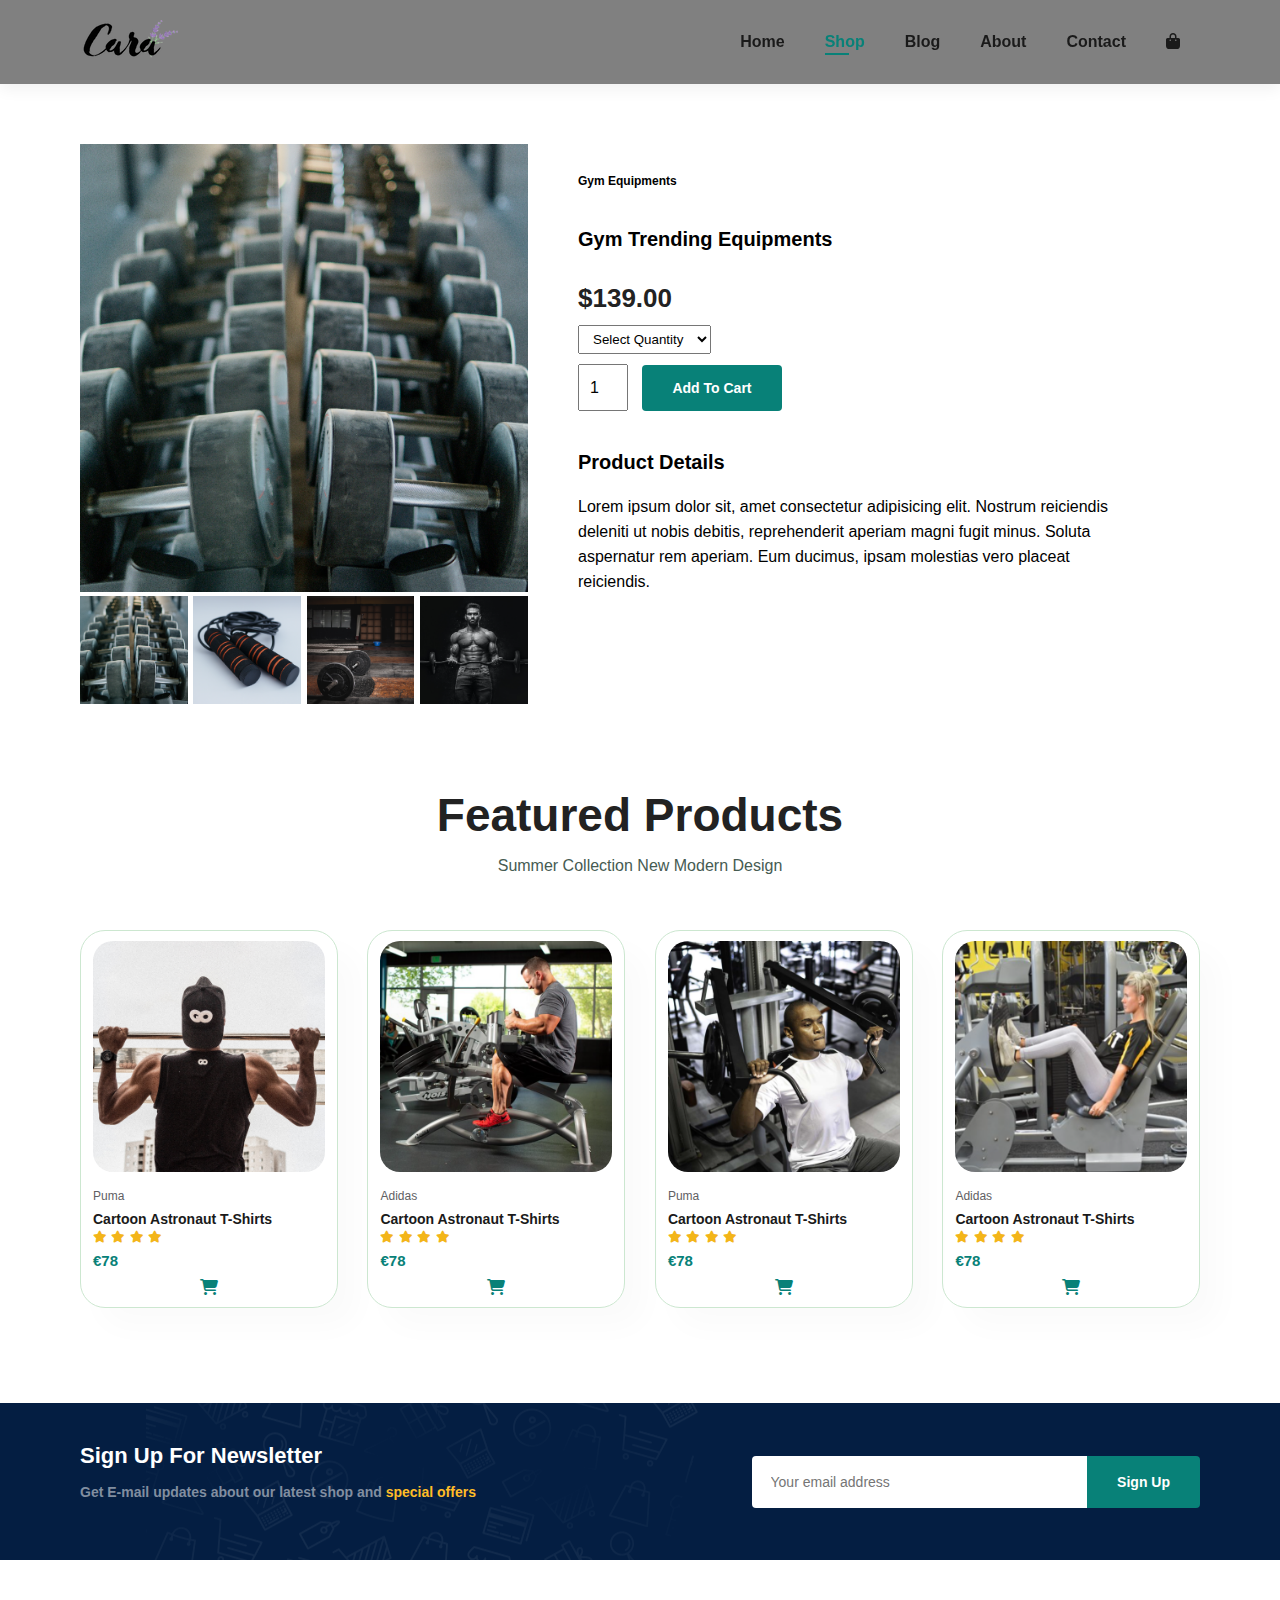
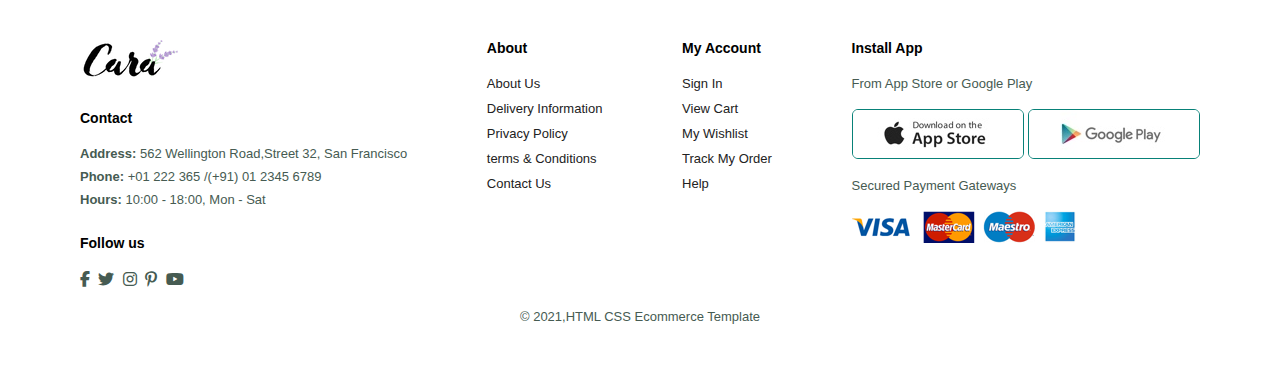
<file: sproduct.html>
<!DOCTYPE html>
<html lang="en">
<head>
    <meta charset="UTF-8">
    <meta http-equiv="X-UA-Compatible" content="IE=edge">
    <meta name="viewport" content="width=device-width, initial-scale=1.0">
    <title>Ecommerce Website</title>
    <!-- <link href="http://cdnjs.cloudflare.com/ajax/libs/font-awesome/4.3.0/css/font-awesome.css" rel="stylesheet"  type='text/css'> -->
    <!-- <link rel="stylesheet" href="https://cdnjs.cloudflare.com/ajax/libs/font-awesome/6.1.1/css/all.min.css" integrity="sha512-KfkfwYDsLkIlwQp6LFnl8zNdLGxu9YAA1QvwINks4PhcElQSvqcyVLLD9aMhXd13uQjoXtEKNosOWaZqXgel0g==" crossorigin="anonymous" referrerpolicy="no-referrer" /> -->
    <link rel="stylesheet" type="text/css" href="https://cdnjs.cloudflare.com/ajax/libs/font-awesome/6.1.1/css/all.min.css" />
    <link rel="stylesheet" href="style.css">
</head>
<body>

    <!-- Header part -->

    <section id="header">
        <a href="#"><img src="img/logo.png" alt="" class="logo"></a>

        <div>
            <ul id="navbar">
                <li><a href="index.html">Home</a></li>
                <li><a class="active" href="shop.html">Shop</a></li>
                <li><a href="blog.html">Blog</a></li>
                <li><a href="about.html">About</a></li>
                <li><a href="contact.html">Contact</a></li>
                <li id="lg-bag"><a href="cart.html"><i class="fa-solid fa-bag-shopping"></i></a></li>
                <a ref="#" id="close"><i class="fa-solid fa-xmark"></i></a>
            </ul>
        </div>

        <div id="mobile">
            <a href="cart.html"><i class="fa-solid fa-bag-shopping"></i></a>
            <i id="bar" class="fas fa-outdent"></i>
        </div>
    </section>

    <!-- Product details -->

    <section id="prodetails" class="section-p1">
        <div class="single-pro-image">
            <img src="img/products/f_1.jpg" width="100%" id="MainImg" alt="">
            <div class="small-img-group">
                <div class="small-img-col">
                    <img src="img/products/f_1.jpg" width="100%" class="small-img" alt="">
                </div>

                <div class="small-img-col">
                    <img src="img/products/f_2.jpg" width="100%" class="small-img" alt="">
                </div>

                <div class="small-img-col">
                    <img src="img/products/f_3.jpg" width="100%" class="small-img" alt="">
                </div>

                <div class="small-img-col">
                    <img src="img/products/f_4.jpg" width="100%" class="small-img" alt="">
                </div>
            </div>
        </div>
        <div class="single-pro-details">
            <h6>Gym Equipments</h6>
            <h4>Gym Trending Equipments</h4>
            <h2>$139.00</h2>
            <select>
                <option>Select Quantity</option>
                <!-- <option>XL</option>
                <option>XXL</option>
                <option>Small</option>
                <option>Large</option> -->
            </select>

            <input type="number" value="1">
            <button class="normal">Add To Cart</button>
            <h4>Product Details</h4>
            <span>Lorem ipsum dolor sit, amet consectetur adipisicing elit. 
            Nostrum reiciendis deleniti ut nobis debitis, reprehenderit aperiam 
            magni fugit minus. Soluta aspernatur rem aperiam. Eum ducimus, ipsam
            molestias vero placeat reiciendis.</span>
        </div>

    </section>

    <section id="product1" class="section-p1">
        <h2>Featured Products</h2>
        <p>Summer Collection New Modern Design</p>
        <div class="pro-container">
          <div class="pro">
              <img src="img/products/n_1.jpg" alt="">
              <div class="desc">
                  <span>Puma</span>
                  <h5>Cartoon Astronaut T-Shirts</h5>
                  <div class="star">
                      <i class="fas fa-star"></i>
                      <i class="fas fa-star"></i>
                      <i class="fas fa-star"></i>
                      <i class="fas fa-star"></i>
                  </div>
                  <h4>€78</h4>
              </div>
              <a href="#"><i class="fal-sharp fa-solid fa-cart-shopping cart"></i></a>
          </div>
    
          <div class="pro">
              <img src="img/products/n_2.jpg" alt="">
              <div class="desc">
                  <span>Adidas</span>
                  <h5>Cartoon Astronaut T-Shirts</h5>
                  <div class="star">
                      <i class="fas fa-star"></i>
                      <i class="fas fa-star"></i>
                      <i class="fas fa-star"></i>
                      <i class="fas fa-star"></i>
                  </div>
                  <h4>€78</h4>
              </div>
              <a href="#"><i class="fal-sharp fa-solid fa-cart-shopping cart"></i></a>
          </div>
    
          <div class="pro">
              <img src="img/products/n_3.jpg" alt="">
              <div class="desc">
                  <span>Puma</span>
                  <h5>Cartoon Astronaut T-Shirts</h5>
                  <div class="star">
                      <i class="fas fa-star"></i>
                      <i class="fas fa-star"></i>
                      <i class="fas fa-star"></i>
                      <i class="fas fa-star"></i>
                  </div>
                  <h4>€78</h4>
              </div>
              <a href="#"><i class="fal-sharp fa-solid fa-cart-shopping cart"></i></a>
          </div>
    
          <div class="pro">
              <img src="img/products/n_4.jpg" alt="">
              <div class="desc">
                  <span>Adidas</span>
                  <h5>Cartoon Astronaut T-Shirts</h5>
                  <div class="star">
                      <i class="fas fa-star"></i>
                      <i class="fas fa-star"></i>
                      <i class="fas fa-star"></i>
                      <i class="fas fa-star"></i>
                  </div>
                  <h4>€78</h4>
              </div>
              <a href="#"><i class="fal-sharp fa-solid fa-cart-shopping cart"></i></a>
          </div>
        </div>
     </section>

    <!-- Newsletter -->

    <section id="newsletter" class="section-p1 section-m1">
        <div class="newstext">
            <h4>Sign Up For Newsletter</h4>
            <p>Get E-mail updates  about our latest shop and <span>special offers</span></p>
        </div>

        <div class="form">
            <input type="text" placeholder="Your email address">
            <button class="normal">Sign Up</button>
        </div>

    </section>


    <!-- Footer -->

    <footer class="section-p1">
        
        <div class="col">
            <img class="logo" src="img/logo.png" alt="">
            <h4>Contact</h4>
            <p><strong>Address:</strong> 562 Wellington Road,Street 32, San Francisco</p>
            <p><strong>Phone:</strong> +01 222 365 /(+91) 01 2345 6789</p>
            <p><strong>Hours:</strong> 10:00 - 18:00, Mon - Sat</p>

            <div class="follow">
                <h4>Follow us</h4>
                <div class="icon">
                    <i class="fab fa-facebook-f"></i>
                    <i class="fab fa-twitter"></i>
                    <i class="fab fa-instagram"></i>
                    <i class="fab fa-pinterest-p"></i>
                    <i class="fab fa-youtube"></i>
                </div>
            </div>
        </div>

        <div class="col">
            <h4>About</h4>
            <a href="">About Us</a>
            <a href="">Delivery Information</a>
            <a href="">Privacy Policy</a>
            <a href="">terms & Conditions</a>
            <a href="">Contact Us</a>
        </div>

        <div class="col">
            <h4>My Account</h4>
            <a href="">Sign In</a>
            <a href="">View Cart</a>
            <a href="">My Wishlist</a>
            <a href="">Track My Order</a>
            <a href="">Help</a>
        </div>

        <div class="col install">
            <h4>Install App</h4>
            <p>From App Store or Google Play</p>
            <div class="row">
              <img src="img/pay/app.jpg" alt="">
              <img src="img/pay/play.jpg" alt="">
            </div>
            <p>Secured Payment Gateways</p>
            <img src="img/pay/pay.png" alt="">
        </div>

        <div class="copyright">
            <p>© 2021,HTML CSS Ecommerce Template</p>
        </div>

    </footer>

    <script>
        var MainImg = document.getElementById("MainImg");
        var smallimg = document.getElementsByClassName("small-img");

        smallimg[0].onclick = function(){
            MainImg.src = smallimg[0].src;
        }

        smallimg[1].onclick = function(){
            MainImg.src = smallimg[1].src;
        }

        smallimg[2].onclick = function(){
            MainImg.src = smallimg[2].src;
        }

        smallimg[3].onclick = function(){
            MainImg.src = smallimg[3].src;
        }
    </script>

    <script src="script.js"></script>
</body>
</html>
</file>
<file: style.css>
@import url('https://fonts.googleapis.com/css2?family=Jost:wght@300&family=League+Spartan:wght@100;200;300;400;500;600;700;800;900&display=swap');

*{
    margin: 0;
    padding: 0;
    box-sizing: border-box;
    font-family: 'Spartan',sans-serif;
}

h1{
    font-size: 50px;
    line-height: 64px;
    color: #222;
}
 
h2{
    font-size: 46px;
    line-height: 54px;
    color: #222;
}

h4{
    font-size: 20px;
    line-height: #222;
}

h6{
    font-weight: 700;
    font-size: 12px;
}

p{
    font-size: 16px;
    color: #465b52;
    margin: 15px 0 20px 0;
}

.section-p1{
    padding: 40px 80px;
}

.section-m1{
    margin: 40px 0;
}

button.normal{
    font-size: 14px;
    font-weight: 600;
    padding:15px 30px;
    color: #000;
    background-color: #fff;
    border-radius: 4px;
    cursor: pointer;
    border: none;
    outline: none;
    transition: 0.2s;
}

body{
    width: 100%;
}

/* Header start */

#header{
    display: flex;
    align-items: center;
    justify-content: space-between;
    padding: 20px 80px;
    background-color: gray;
    box-shadow: 0 5px 15px rgba(0,0,0,0.06);
    z-index: 999;
    position: sticky;
    top: 0;
    left: 0;
}

#navbar{
    display: flex;
    align-items: center;
    justify-content: center;
}

#navbar li{
    list-style: none;
    padding: 0 20px;
    position: relative;
}

#navbar li a{
    text-decoration: none;
    font-size: 16px;
    font-weight: 600;
    color: #1a1a1a;
    transition: 0.3s ease;
}

#navbar li a:hover,
#navbar li a.active
{
    color: #088178;
    cursor: pointer;
}

#navbar li a.active::after,
#navbar li a:hover::after{
    content: "";
    width: 30%;
    height: 2px;
    background-color: #088178;
    position: absolute;
    bottom: -4px;
    left: 20px;
}

#mobile{
    display: none;
    align-items: center;
}
#close{
    display: none;
}

#hero{
    background-image: url("img/hero_7.jpg");
    height: 90vh;
    width: 100%;
    background-size: cover;
    background-position: top 50% right 0;
    padding: 0 80px;
    display: flex;
    flex-direction: column;
    align-items: flex-start;
    justify-content: center;
}

#hero h1{
    color: #088178;
}

#hero h2{
    color: #088178;
}

#hero button{
    background-image: url("img/button.png");
    background-color: transparent;
    color: #088178;
    border: 0;
    padding: 14px 80px 14px 65px;
    background-repeat: no-repeat;
    cursor: pointer;
    font-weight: 700;
    font-size: 15px;
}

#feature .fe-box{
    width: 180px;
    text-align: center;
    padding: 25px 15px;
    box-shadow: 20px 20px 34px rgba(0,0,0,0.03);
    border: 1px solid #cce7d0;
    border-radius: 4px;
    margin: 15px 0;
}

#feature .fe-box:hover{
    box-shadow: 10px 10px 54px rgba(70,62,221,0.1);
}

#feature .fe-box h6{
    padding: 9px 8px 6px 8px;
    line-height: 1;
    border-radius: 4px;
    color: #088178;
    background-color: #fddde4;

}

#feature .fe-box img{
    width: 100%;
    margin-bottom: 10px;
}

#feature{
    display: flex;
    align-items: center;
    justify-content: space-between;
    flex-wrap: wrap;
}

#feature .fe-box:nth-child(2) h6{
    background-color: #cdebbc;
}

#feature .fe-box:nth-child(3) h6{
    background-color: #d1e8f2;
}

#feature .fe-box:nth-child(4) h6{
    background-color: #cdd4f8;
}

#feature .fe-box:nth-child(5) h6{
    background-color: #f6db;
}

#feature .fe-box:nth-child(6) h6{
    background-color: #fff2e5;
}

#product1{
    text-align: center;
}

#product1 .pro-container{
    display: flex;
    /* align-items: center; */
    justify-content: space-between;
    padding-top: 20px;
    flex-wrap: wrap;
}

#product1 .pro{
    width: 23%;
    min-height: 250px;
    padding: 10px 12px;
    border: 1px solid #cce7d0;
    border-radius: 25px;
    cursor: pointer;
    box-shadow: 20px 20px 30px rgba(0,0,0,0.02);
    margin: 15px 0;
    transition: 0.2s ease;
    position: relative;
}

#product1 .pro :hover{
    box-shadow: 20px 20px 30px rgba(0,0,0,0.06);
}

#product1 .pro img{
    width: 100%;
    border-radius: 20px;
}

#product1 .pro .desc{
    text-align: start;
    padding: 10px 0;
}

#product1 .pro .desc span{
    color: #606063;
    font-size: 12px;
}

#product1 .pro .desc h5{
    padding-top: 7px;
    color: #1a1a1a;
    font-size: 14px;
}

#product1 .pro .desc i{
    font-size: 12px;
    color: rgb(243,181,25);
}

#product1 .pro .desc h4{
    padding-top: 7px;
    font-size: 15px;
    font-weight: 700;
    color: #088178;
}

#product1 .pro .cart{
    /* width: 40px;
    height: 40px;
    line-height: 40px;
    border-radius: 50px;
    background-color: #e8f6ea;
    font-weight: 500; */
    color: #088178;
    /* border-radius: 1px solid;
    position: absolute;
    bottom: 20px;
    right: 10px; */
}

#banner{
    display: flex;
    flex-direction: column;
    justify-content: center;
    text-align: center;
    align-items: center;
    background-image: url(img/banner/b2.jpg);
    width: 100%;
    height: 40vh;
    background-size: cover;
    background-position: center;
}

#banner h4{
    color: #fff;
    font-size: 16px;
}


#banner h2{
    color: #fff;
    font-size: 30px;
    padding: 10px 0;
}

#banner h2 span{
    color: #ef3636;
}

#banner button:hover{
    background: #088178;
    color: #fff;
}


#sm-banner .banner-box{
    display: flex;
    flex-direction: column;
    justify-content: center;
    align-items: flex-start;
    background-image: url(img/banner/b_17.jpg);
    height: 50vh;
    min-width: 580px;
    background-size: cover;
    background-position: center;
    padding: 30px;
}

#sm-banner .banner-box2{
    background-image: url(img/banner/b_10.jpg);   
}

#sm-banner{
    display: flex;
    justify-content:space-around;
    flex-wrap: nowrap;
}

#sm-banner h4{
    color: #fff;
    font-size: 20px;
    font-weight: 300;
}

#sm-banner h2{
    color: #fff;
    font-size: 28px;
    font-weight: 800;
}

#sm-banner span{
    color: #fff;
    font-size: 14px;
    font-weight: 500;
    padding-bottom: 15px;
}

button.white{
    font-size: 13px;
    font-weight: 600;
    padding:11px 18px;
    color: #fff;
    background-color: transparent;
    cursor: pointer;
    border: 1px solid #fff;
    outline: none;
    transition: 0.2s;
}

#sm-banner .banner-box:hover button{
    background: #088178;
    border: 1px solid #088178;
}


#banner3 .banner-box{
    display: flex;
    flex-direction: column;
    justify-content: center;
    align-items: flex-start;
    background-image: url("img/banner/b_7.jpg");
    min-width: 30%;
    height: 30vh;
    background-size: cover;
    background-position: center;
    padding: 20px;
    margin-bottom: 20px;
}

#banner3 h2{
    color: #fff;
    font-weight: 900;
    font-size: 22px;
}

#banner3 h3{
    color: #ec544e;
    font-weight: 800;
    font-size: 15px;
}

#banner3{
    display: flex;
    flex-wrap: wrap;
    justify-content: space-between;
    padding: 0 80px;
}

#banner3 .banner-box2{
    background-image: url("img/banner/b_4.jpg");
}

#banner3 .banner-box3{
    background-image: url("img/banner/b_18.jpg");
}

#newsletter{
    display: flex;
    justify-content: space-between;
    flex-wrap: wrap;
    align-items: center;
    background-image: url("img/banner/b14.png");
    background-repeat: no-repeat;
    background-position: 20% 30%;
    background-color: #041e42;
}

#newsletter h4{
    font-size: 22px;
    font-weight: 700;
    color: #fff
}

#newsletter p{
    font-size: 14px;
    font-weight: 600;
    color: #818ea0;
}

#newsletter p span{
    color: #ffbd27;
}

#newsletter input{
    height: 3.25rem;
    padding: 0 1.25em;
    font-size: 14px;
    width: 100%;
    border: 1px solid transparent;
    border-radius: 4px;
    outline: none;
    border-top-right-radius: 0;
    border-bottom-right-radius: 0;
}

#newsletter button{
    background-color: #088178;
    color: #fff;
    white-space: nowrap;
    border-top-left-radius: 0;
    border-bottom-left-radius: 0;
}

#newsletter .form{
    display: flex;
    width:40%
}

footer{
    display: flex;
    flex-wrap: wrap;
    justify-content: space-between;
}

footer .col{
    display: flex;
    flex-direction: column;
    align-items: flex-start;
    margin-bottom: 20px;
}

footer .logo{
    margin-bottom: 30px;
}

footer h4{
    font-size: 14px;
    padding-bottom: 20px;
}

footer p{
    font-size: 13px;
    margin: 0 0 8px 0;
}

footer a{
    font-size: 13px;
    text-decoration: none;
    color: #222;
    margin-bottom: 10px;
}

footer .follow{
    margin-top: 20px;
}

footer .follow i{
    color: #465b52;
    padding-right: 4px;
    cursor: pointer;
}

footer .install .row img{
    border: 1px solid #088178;
    border-radius: 6px;
}

footer .install img{
    margin: 10px 0 15px 0;
}

footer .follow i:hover,
footer a:hover {
    color: #088178;
}

footer .copyright{
    width: 200%;
    text-align: center;
}


/* Media Queries */

@media (max-width:799px) {

    .section-p1{
        padding: 40px 40px;
    }

    #navbar {
        display: flex;
        flex-direction: column;
        align-items: flex-start;
        justify-content: flex-start;
        position: fixed;
        top: 0px;
        right: -300px;
        height: 100vh;
        width: 300px;
        background-color: #E3E6F3;
        box-shadow: 0 40px 60px rgba(0,0,0,0.1);
        padding: 80px 0 0 10px;
        transition: 0.3s;
    }

    #navbar.active{
        right: 0px;
    }

    #navbar li{
        margin-bottom: 25px;
        
    }

    #mobile{
        display: flex;
        align-items: center;
    }

    #mobile i{
        color: #1a1a1a;
        font-size: 24px;
        padding-left: 20px;
    }

    #close{
        display: initial;
        position: absolute;
        top: 30px;
        left: 30px;
        color: #222;
        font-size: 24px;
    }
    #lg-bag{
        display: none;
    }
    
    #hero {
        height: 70vh;
        padding: 0 80px;
        background-position: top 30% right 30%;
    }
    
    #feature {
        justify-content: space-between;
    }

    #feature .fe-box {
        margin: 15px 15px;
    }

    #product1 .pro-container{
        justify-content: center ;
    }

    #product1 .pro{
        margin: 15px ;
    }

    #banner{
        height: 20vh;
    }

    #sm-banner .banner-box{
        min-width: 100%;
        height: 30vh;
    }

    #banner3{
        padding: 0 40px;
    }

    #banner3 .banner-box{
        width: 28%;
    }
    
    #newsletter .form {
        width: 70%;
    }
}

@media (max-width: 477px) {

    .section-p1{
        padding: 20px;
        /* margin-left: 62px; */
    }

    #header {
        padding: 10px 30px;
    }
    #hero {
        padding: 0 20px;
        background-position: 55%;
    }

    #feature{
        justify-content: space-between;
    }

    #feature .fe-box{
        width: 155px;
        margin: 0 0 15px 0;
    }

    h2 {
        font-size: 32px;
    }

    h1 {
        font-size: 38px;
    }

    #product1 .pro {
        width: 100%;
    }

    #banner{
        height: 40vh;
    }

    #sm-banner .banner-box {
        height: 40vh;
    }

    #sm-banner .banner-box2 {
        margin-top: 20px;
    } 

    #banner3{
        padding: 0 20px;
    }

    #banner3 .banner-box{
        width: 100%;
    }

    #sm-banner {
        display: flex;
        flex-direction: column;
    }

    #newsletter .form {
        width: 100%;
    }

    #newsletter {
        padding: 40px 20px;
    }

    footer .copyright {
        text-align: start;
    }

    /* Single product */

    #prodetails {
        display: flex;
        flex-direction: column;
    }

    #prodetails .single-pro-image {
        width: 100%;
        margin-right: 0px;
    }

    #prodetails .single-pro-details {
        width: 100%;
    }

    /* Blog Page */

    #blog {
        padding: 100px 20px 0 20px;
    }

    #blog .blog-box {
        display: flex;
        flex-direction: column;
        align-items: flex-start;
    }

    #blog .blog-img {
        width: 100%;
        margin-right: 0px;
    }

    #blog .blog-details {
        width: 100%;
    }

    /* About Page */

    #about-head{
        flex-direction: column;
    }

    #about-head img{
        width: 100%;
        margin-bottom: 20px;
    }

    #about-head div {
        padding-left: 0px;
    }

    #about-app .video{
        width: 100%;
    
    }

    /* Contact Page */

    #contact-details {
        flex-direction: column;
    }

    
    #contact-details .details{
        width: 100%;
        margin-bottom: 30px;
    }

    #contact-details .map {
        width: 100%;
    }
}


 /* Shop Page */

 #page-header{
    background-image: url(img/banner/b1.jpg);
    width: 100%;
    height: 40vh;
    background-size: cover;
    display: flex;
    justify-content: center;
    text-align: center;
    flex-direction: column;
    padding: 14px;
 }

 #page-header h2,
 #page-header p{
    color: #fff;
 }

 #pagination{
    text-align: center;
 }

 #pagination a{
    text-decoration: none;
    background-color: #088178;
    padding: 10px 15px;
    border-radius: 4px;
    color: #fff;
    font-weight: 600;
 }

 /* Single Product */

 #prodetails {
    display: flex;
    margin-top: 20px;
 }

 #prodetails .single-pro-image{
    width: 40%;
    margin-right: 50px;
    
 }

.small-img-group{
    display: flex;
    justify-content: space-between;
}

.small-img-col{
    flex-basis: 24%;
    cursor: pointer;
}

#prodetails .single-pro-details{
    width: 50%;
    padding-top: 30px;
}

#prodetails .single-pro-details h4{
    padding: 40px 0 20px 0;
}

#prodetails .single-pro-details h2{
    font-size: 26px;
}

#prodetails .single-pro-details select{
    display: block;
    padding: 5px 10px;
    margin-bottom: 10px;
}

#prodetails .single-pro-details input{
    width: 50px;
    height: 47px;
    padding-left: 10px;
    font-size: 16px;
    margin-right: 10px;
}

#prodetails .single-pro-details input:focus{
    outline: none;
}

#prodetails .single-pro-details button{
    background-color: #088178;
    color: #fff;
}

#prodetails .single-pro-details span{
    line-height: 25px;
}

 /* Blog Page */

#page-header.blog-header{
    background-image: url(img/banner/b19.jpg);
}

#blog{
    padding: 150px 150px 0 150px;
}

#blog .blog-box{
    display: flex;
    align-items: center;
    width: 100%;
    position: relative;
    padding-bottom: 90px;
}


#blog .blog-img{
    width: 50%;
    margin-right: 40px;
}

 #blog img{
    width: 100%;
    height: 300px;
    object-fit: cover;
 }

#blog .blog-details{
    width: 50%;
}

#blog .blog-details a{
    text-decoration: none;
    font-size: 11px;
    color: #000;
    font-weight: 700;
    position: relative;
    transition: 0.3s;
}

#blog .blog-details a::after{
    content: "";
    width: 50px;
    height: 1px;
    background-color: #000;
    position: absolute;
    top: 4px;
    right: -60px;
}

#blog .blog-details a:hover{
    color: #088178;
}

#blog .blog-details a:hover::after{
    background-color: #088178;
}

#blog .blog-box h1{
    position: absolute;
    top: -40px;
    left: 0px;
    font-size: 70px;
    font-weight: 700;
    color: #c9cbce;
    z-index: -9;
}

/* About Page */

#page-header.about-header{
    background-image: url("img/about/banner.png");
}

#about-head{
    display: flex;
    align-items: center;
}

#about-head img {
    width: 50%;
    height: auto;
}

#about-head div{
    padding-left: 40px;
}

#about-app{
    text-align: center;
}

#about-app .video{
    width: 70%;
    height: 100%;
    margin: 30px auto 0 auto;
}

#about-app .video video{
    width: 100%;
    height: 100%;
    border-radius: 20px;
}


/* Contact Page */

#contact-details{
    display: flex;
    align-items: center;
    justify-content: space-between;
}

#contact-details .details{
    width: 40%;
}

#contact-details .details span{
    font-size: 12px;
}

#contact-details .details h2{
    font-size: 26px;
    line-height: 35px;
    padding: 20px 0;
}

#contact-details .details h3{
    font-size: 16px;
    padding-bottom: 15px;
}

#contact-details .details li{
    list-style: none;
    display: flex;
    padding: 10px 0;
}

#contact-details .details li i{
    font-size: 14px;
    padding-right: 22px;
}

#contact-details .details li p{
    margin: 0;
    font-size: 14px;
}

#contact-details .map{
    width: 55%;
    height: 400px;
}

#contact-details .map iframe{
    width: 100%;
    height: 100%;
}


/* Search Bar */

#product1 form{
   /* width: 50%; */
   border: 1px solid #088178;
   border-radius: 2px;
   display: flex;
   flex-direction: row;
   align-items: center;
}

#product1 form input{
    border: none;
    outline: none;
    /* box-shadow: none; */
    width: 100%;
    font-size: 16px;
    font-weight: 600;
    padding: 10px 12px;
    background: transparent;
}

#product1 form i{
    padding-left: 10px;
}
</file>
